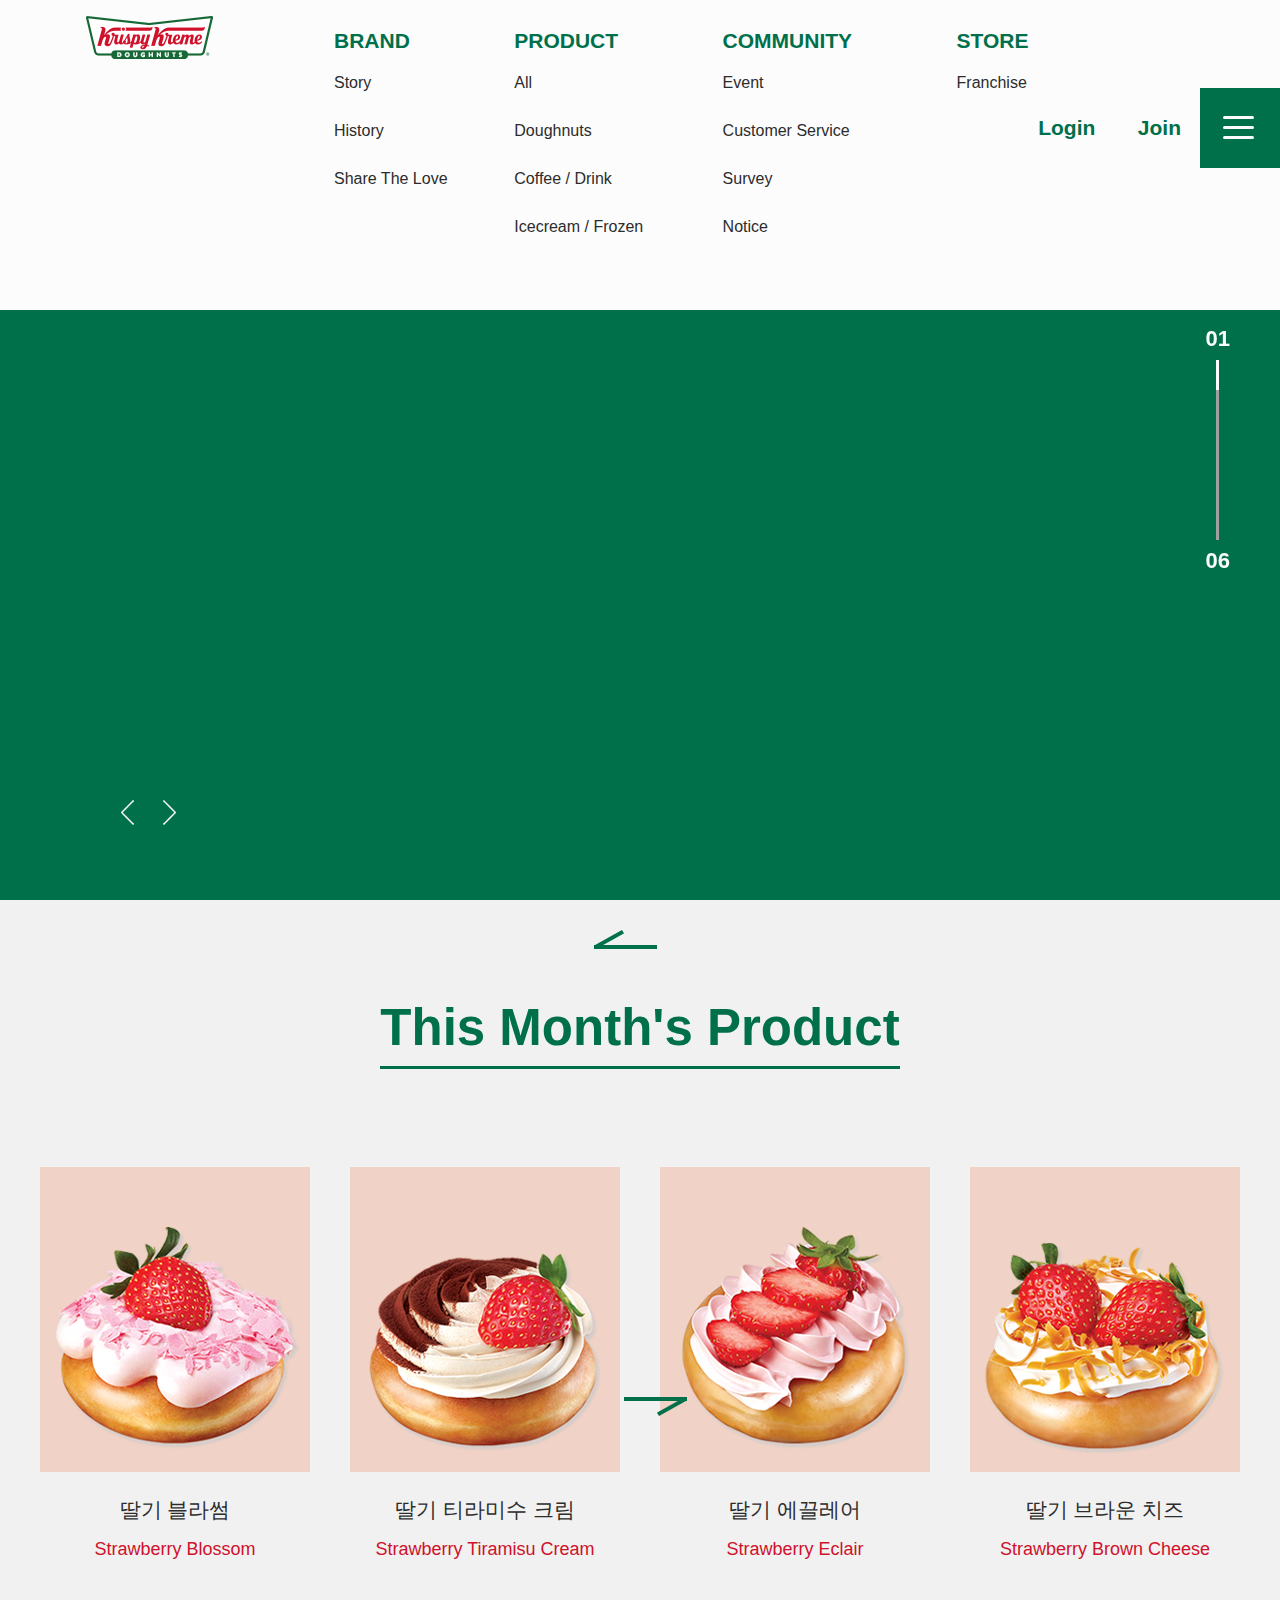
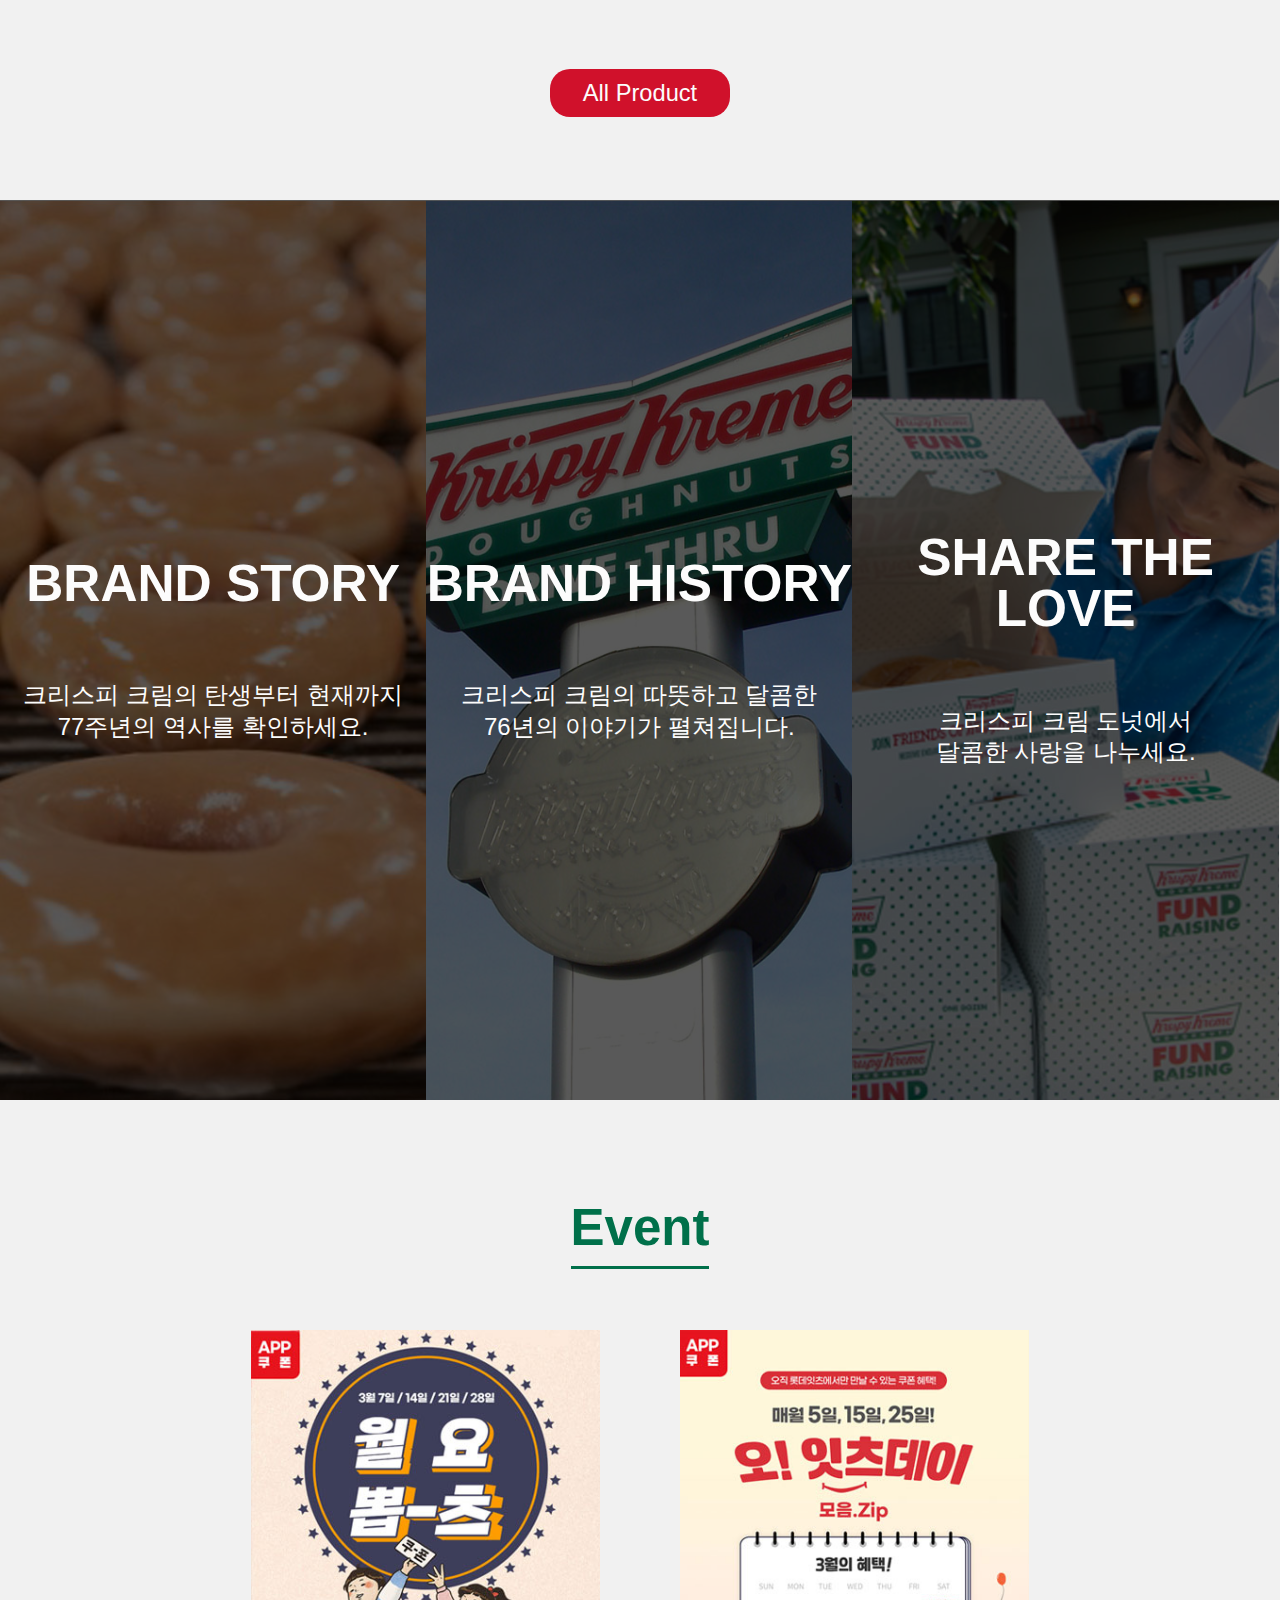
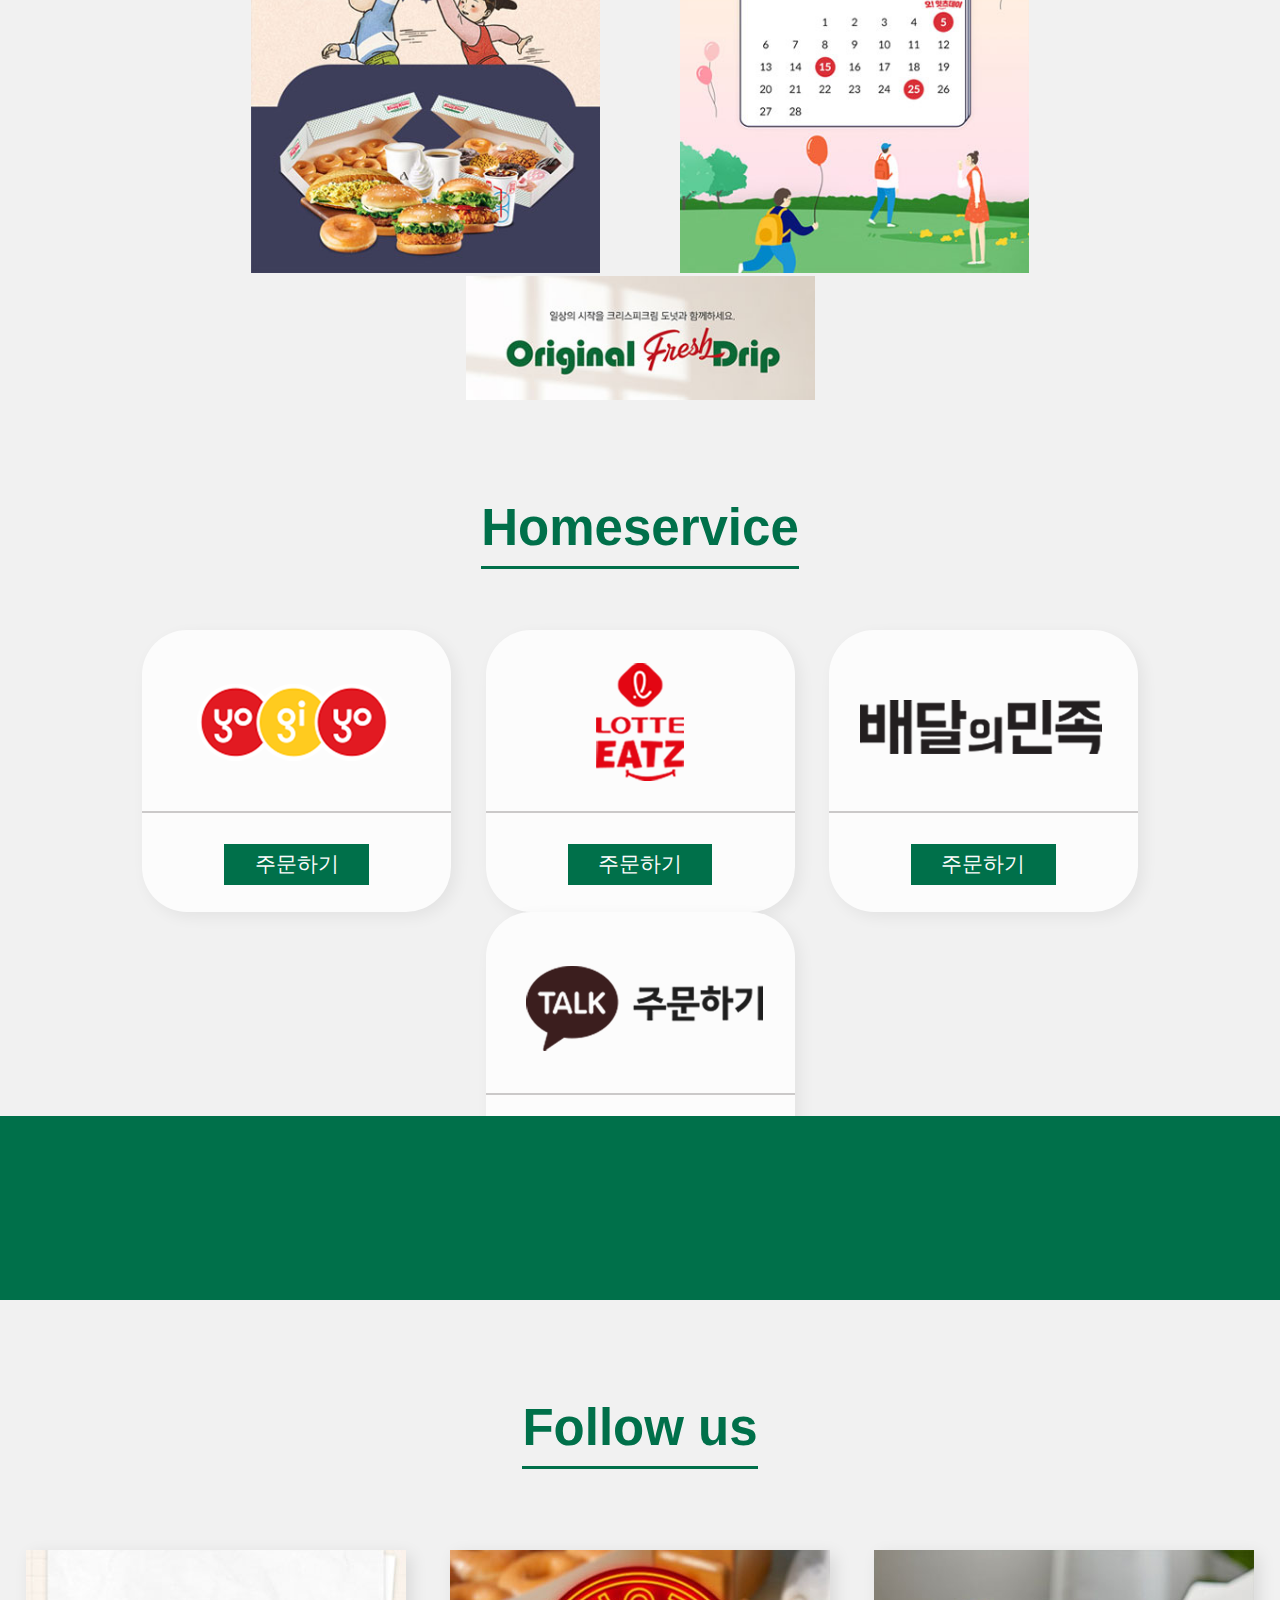
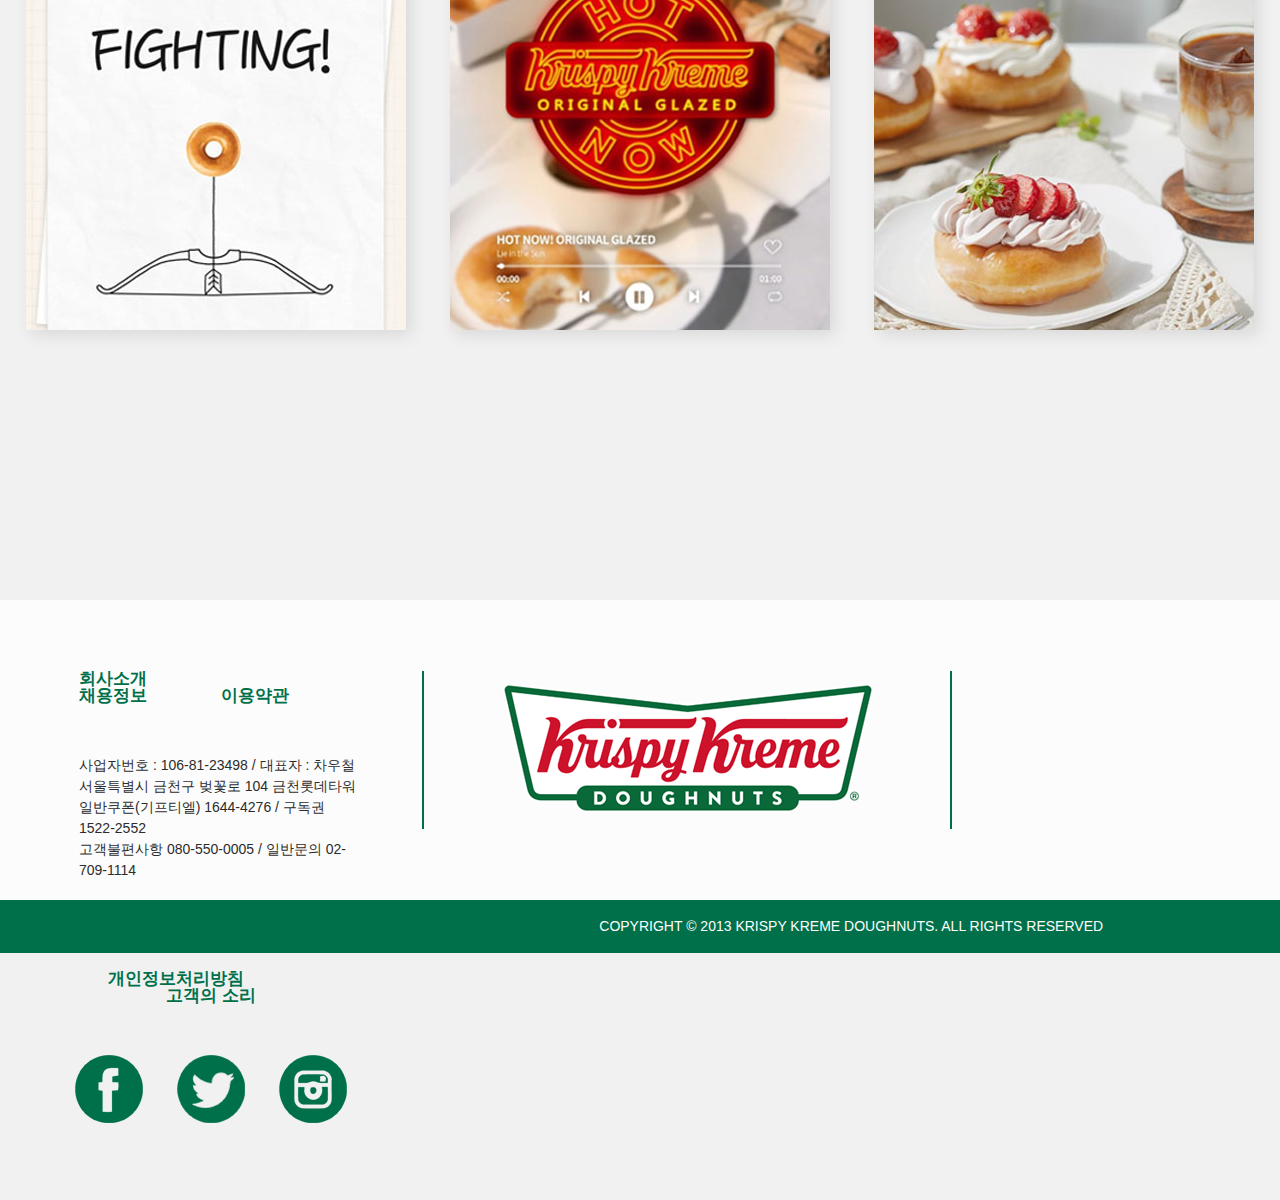
<file: index.html>
<!DOCTYPE html>
<html lang="ko">

<head>
  <meta charset="UTF-8">
  <meta http-equiv="X-UA-Compatible" content="IE=edge">
  <meta name="viewport" content="width=device-width, initial-scale=1.0">
  <title>Krispy Kreme Doughuts</title>
  <link rel="stylesheet" href="css/reset.css">
  <link rel="stylesheet" href="css/header_and_footer.css">
  <link rel="stylesheet" href="css/main_style.css">
  <script src="js/product_slide.js" defer></script>
  <script src="js/main.js" defer></script>
  <script src="js/hamburger_button.js" defer></script>
</head>

<body>
  <header id="header">
    <div class="left">
      <h1 id="logo">
        <a href="index.html">
          <img src="images/header_logo.png" alt="header_logo">
          <img src="images/header_logo_2.png" alt="text_img">
        </a>
      </h1>
      <nav class="nav nav_menu">
        <ul class="main menu">
          <li>
            <a href="sub1.html">BRAND</a>
            <ul class="sub">
              <li>Story</li>
              <li>History</li>
              <li>Share The Love</li>
            </ul>
          </li>
          <li>
            <a href="sub2.html">PRODUCT</a>
            <ul class="sub">
              <li>All</li>
              <li>Doughnuts</li>
              <li>Coffee / Drink</li>
              <li>Icecream / Frozen</li>
            </ul>
          </li>
          <li>
            <a href="#">COMMUNITY</a>
            <ul class="sub">
              <li>Event</li>
              <li>Customer Service</li>
              <li>Survey</li>
              <li>Notice</li>
            </ul>
          </li>
          <li>
            <a href="#">STORE</a>
            <ul class="sub">
              <li>Franchise</li>
            </ul>
          </li>
        </ul>
      </nav>
    </div>
    <div class="right">
      <nav class="nav nav_member">
        <ul class="main member">
          <li>
            <a href="#">Login</a>
          </li>
          <li>
            <a href="#">Join</a>
          </li>
        </ul>
      </nav>
      <div id="ham">
        <ul class="ham_bar">
          <li></li>
          <li></li>
          <li></li>
        </ul>
      </div>
      <ul class="ham_menu">
        <div class="top">
          <li>
            <a href="sub1.html">BRAND</a>
            <ul class="ham_sub">
              <li>Story</li>
              <li>History</li>
              <li>Share The Love</li>
            </ul>
          </li>
          <li>
            <a href="sub2.html">PRODUCT</a>
            <ul class="ham_sub">
              <li>All</li>
              <li>Doughnuts</li>
              <li>Coffee / Drink</li>
              <li>Icecream / Frozen</li>
            </ul>
          </li>
        </div>
        <div class="bottom">
          <li>
            <a href="#">COMMUNITY</a>
            <ul class="ham_sub">
              <li>Event</li>
              <li>Customer Service</li>
              <li>Survey</li>
              <li>Notice</li>
            </ul>
          </li>
          <li>
            <a href="#">STORE</a>
            <ul class="ham_sub">
              <li>Franchise</li>
            </ul>
          </li>
        </div>
      </ul>
    </div>
  </header>
  <!-- end of header -->
  <section id="home">
    <div id="progress">
      <div class="num">01</div>
      <div class="bar">
        <div></div>
      </div>
      <div class="num">06</div>
    </div>
    <div class="slide_wrap">
      <div class="slide slide_1">
        <img src="images/home.jpg" class="home_img_1" alt="home_background">
        <div class="slide_text text_1">
          <span>JULY 13, 1937</span>
          <span>we opend our doors on</span>
          <p>
            따뜻하고 달콤한 도넛 <br />
            그 이상의 경험, 크리스피 크림 도넛
          </p>
        </div>
      </div>
      <div class="slide slide_2">
        <img src="images/home.png" class="home_img_2" alt="home_background">
        <div class="slide_text text_2">
          <p>
            달콤하고 부드러운 오리지널 글레이즈드<br />
            향긋한 아메리카노를 곁들이면 달콤함이 배가 됩니다
          </p>
        </div>
      </div>
    </div>
    <div id="slide_btn">
      <button id="home_prev"></button>
      <button id="home_next"></button>
    </div>
  </section>
  <!-- end of home -->
  <section id="product">
    <div class="wrap">
      <h1 class="title">
        <span>This Month's Product</span>
      </h1>
      <div class="center">
        <button class="product_btn product_prev"></button>
        <div class="content_wrap">
          <ul class="content">
            <li class="product_img">
              <div class="photo_box">
                <img src="images/product_bg(1).jpg" alt="background">
                <img src="images/product(1).png" alt="doughnut_img">
              </div>
              <ul class="product_box">
                <li>딸기 블라썸</li>
                <li>Strawberry Blossom</li>
              </ul>
            </li>
            <li class="product_img">
              <div class="photo_box">
                <img src="images/product_bg(2).jpg" alt="background">
                <img src="images/product(2).png" alt="doughnut_img">
              </div>
              <ul class="product_box">
                <li>딸기 티라미수 크림</li>
                <li>Strawberry Tiramisu Cream</li>
              </ul>
            </li>
            <li class="product_img">
              <div class="photo_box">
                <img src="images/product_bg(3).jpg" alt="background">
                <img src="images/product(3).png" alt="doughnut_img">
              </div>
              <ul class="product_box">
                <li>딸기 에끌레어</li>
                <li>Strawberry Eclair</li>
              </ul>
            </li>
            <li class="product_img">
              <div class="photo_box">
                <img src="images/product_bg(4).jpg" alt="background">
                <img src="images/product(4).png" alt="doughnut_img">
              </div>
              <ul class="product_box">
                <li>딸기 브라운 치즈</li>
                <li>Strawberry Brown Cheese</li>
              </ul>
            </li>
            <li class="product_img">
              <div class="photo_box">
                <img src="images/product_bg(5).jpg" alt="background">
                <img src="images/product(5).png" alt="doughnut_img">
              </div>
              <ul class="product_box">
                <li>딸기 초코케익</li>
                <li>Strawberry Chococake</li>
              </ul>
            </li>
          </ul>
        </div>
        <button class="product_btn product_next"></button>
      </div>
      <button type="button" onclick="location.href='sub2.html';">
        All Product
      </button>
    </div>
  </section>
  <!-- end of product -->
  <section id="brand">
    <div class="brand_box" OnClick="location.href ='sub1.html'">
      <div class="brand_desc">
        <h2>BRAND STORY</h2>
        <p>
          크리스피 크림의 탄생부터 현재까지 <br />
          77주년의 역사를 확인하세요.
        </p>
      </div>
    </div>
    <div class="brand_box" OnClick="location.href ='sub1.html'">
      <div class="brand_desc">
        <h2>BRAND HISTORY</h2>
        <p>
          크리스피 크림의 따뜻하고 달콤한 <br />
          76년의 이야기가 펼쳐집니다.
        </p>
      </div>
    </div>
    <div class="brand_box" OnClick="location.href ='sub1.html'">
      <div class="brand_desc">
        <h2>SHARE THE LOVE</h2>
        <p>
          크리스피 크림 도넛에서 <br />
          달콤한 사랑을 나누세요.
        </p>
      </div>
    </div>
  </section>
  <!-- end of brand -->
  <section id="event">
    <div class="wrap">
      <h1 class="title">
        <span>Event</span>
      </h1>
      <ul class="content">
        <li>
          <img src="images/event(1).jpg" alt="event">
        </li>
        <li>
          <img src="images/event(2).jpg" alt="event">
        </li>
        <li>
          <img src="images/event(3).jpg" alt="event">
        </li>
      </ul>
    </div>
  </section>
  <!-- end of event -->
  <section id="homeservice">
    <div class="wrap">
      <h1 class="title"><span>Homeservice</span></h1>
      <ul class="content">
        <li>
          <img src="images/homeservice(1).png" alt="yogiyo">
          <button>주문하기</button>
        </li>
        <li>
          <img src="images/homeservice(2).png" alt="lotte_eats">
          <button>주문하기</button>
        </li>
        <li>
          <img src="images/homeservice(3).png" alt="baemin">
          <button>주문하기</button>
        </li>
        <li>
          <img src="images/homeservice(4).png" alt="kakao_talk">
          <button>주문하기</button>
        </li>
      </ul>
      <div class="homeservice_bottom">
        <img src="images/homeservice(5).png" alt="homeservice_car">
      </div>
    </div>
  </section>
  <!-- end of homeservice -->
  <section id="sns">
    <div class="wrap">
      <h1 class="title"><span>Follow us</span></h1>
      <ul class="content">
        <li>
          <a href="#"><img src="images/insta(1).jpg" alt="sns"></a>
        </li>
        <li>
          <a href="#"><img src="images/insta(2).jpg" alt="sns"></a>
        </li>
        <li>
          <a href="#"><img src="images/insta(3).jpg" alt="sns"></a>
        </li>
      </ul>
    </div>
  </section>
  <!-- end of sns -->
  <footer id="footer">
    <div class="footer_contents">
      <div class="footer_box">
        <ul class="footer_menu">
          <li>
            <a href="#">회사소개</a>
          </li>
          <li>
            <a href="#">채용정보</a>
          </li>
          <li>
            <a href="#">이용약관</a>
          </li>
        </ul>
        <div class="footer_text">
          사업자번호 : 106-81-23498 / 대표자 : 차우철<br>
          서울특별시 금천구 벚꽃로 104 금천롯데타워<br>
          일반쿠폰(기프티엘) 1644-4276 / 구독권 1522-2552 <br>
          고객불편사항 080-550-0005 / 일반문의 02-709-1114
        </div>
      </div>
      <div class="footer_box">
        <img src="images/footer_logo_2.png" alt="footer_logo">
      </div>
      <div class="footer_box">
        <ul class="footer_menu">
          <li>
            <a href="#">개인정보처리방침</a>
          </li>
          <li>
            <a href="#">고객의 소리</a>
          </li>
        </ul>
        <ul class="footer_sns">
          <li>
            <a href="https://www.facebook.com/kkdkorea1937">
              <img src="images/sns(1).png" alt="face-book">
            </a>
          </li>
          <li>
            <a href="https://twitter.com/krispykremekr">
              <img src="images/sns(2).png" alt="twitter">
            </a>
          </li>
          <li>
            <a href="https://www.instagram.com/krispykremekr/">
              <img src="images/sns(3).png" alt="instagram">
            </a>
          </li>
        </ul>
      </div>
    </div>
    <div class="copy">
      COPYRIGHT © 2013 KRISPY KREME DOUGHNUTS. ALL RIGHTS RESERVED
    </div>
  </footer>
  <!-- end of footer -->
</body>

</html>
</file>
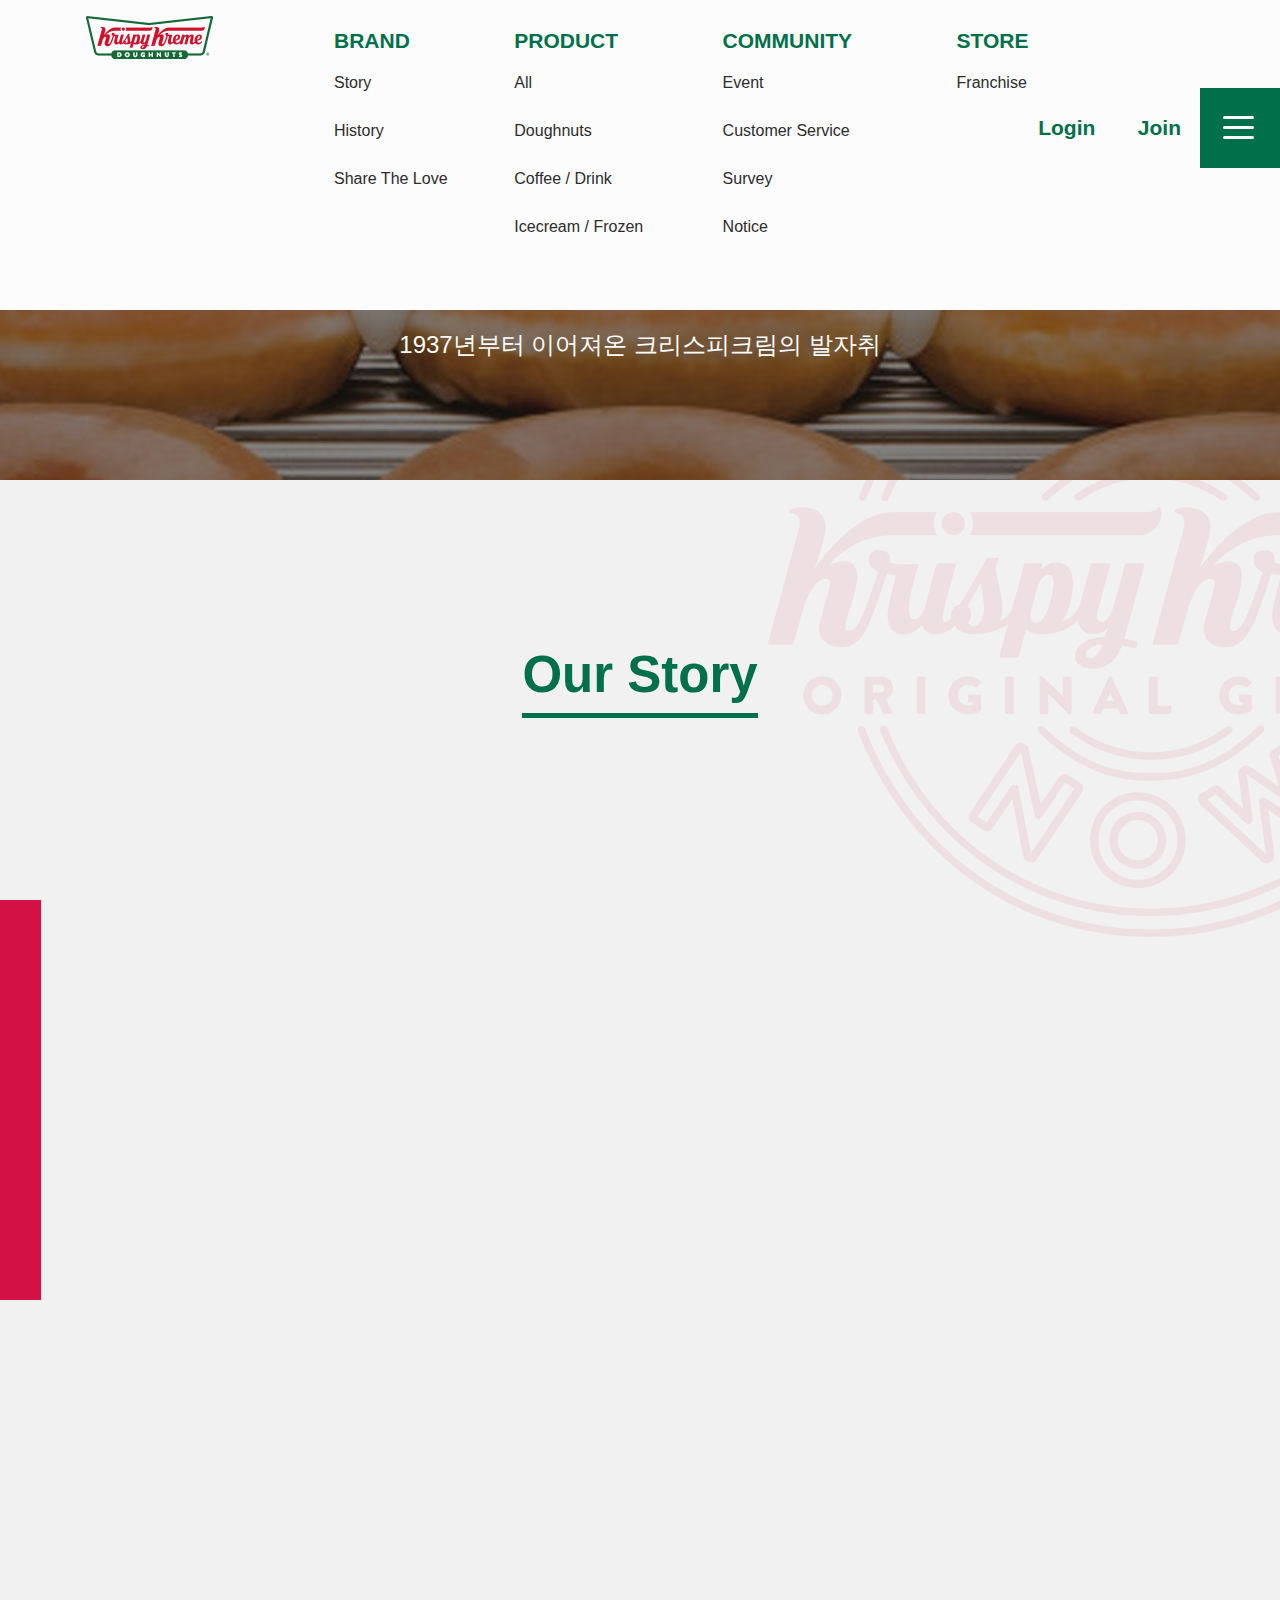
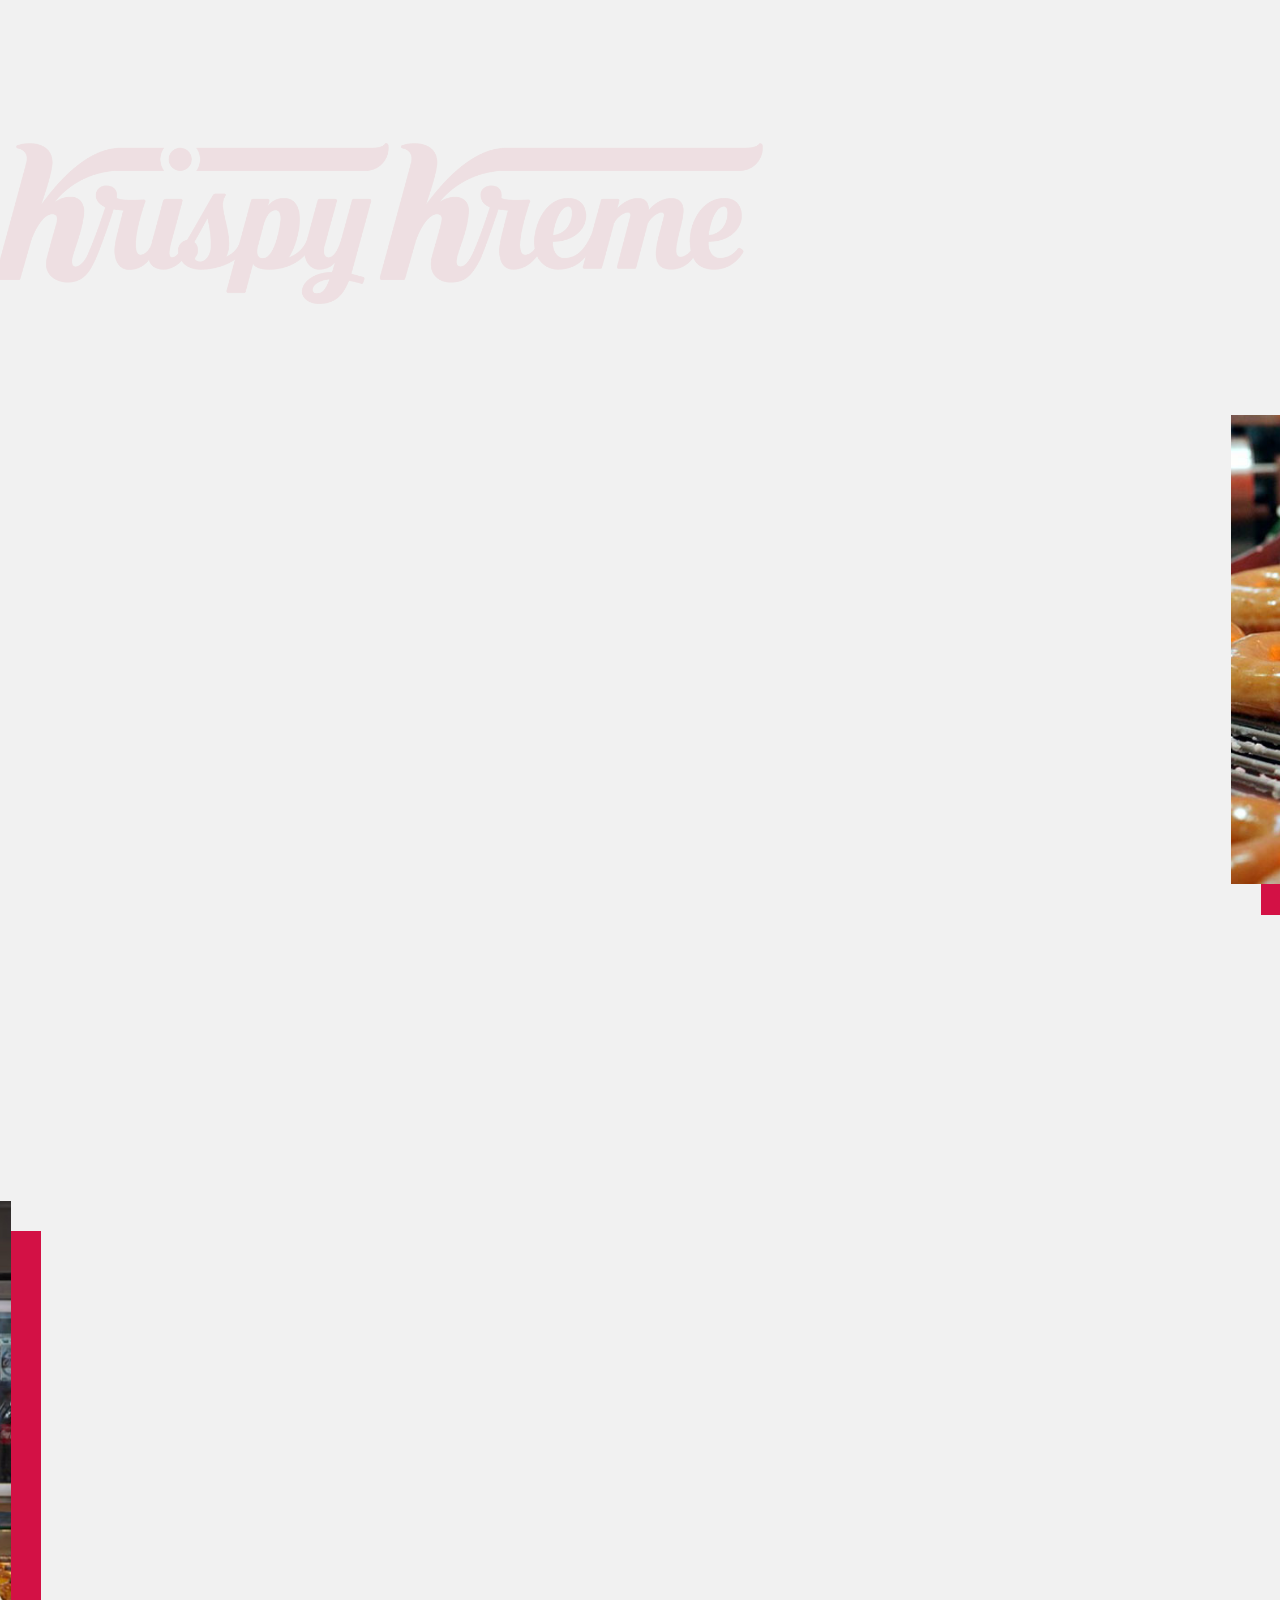
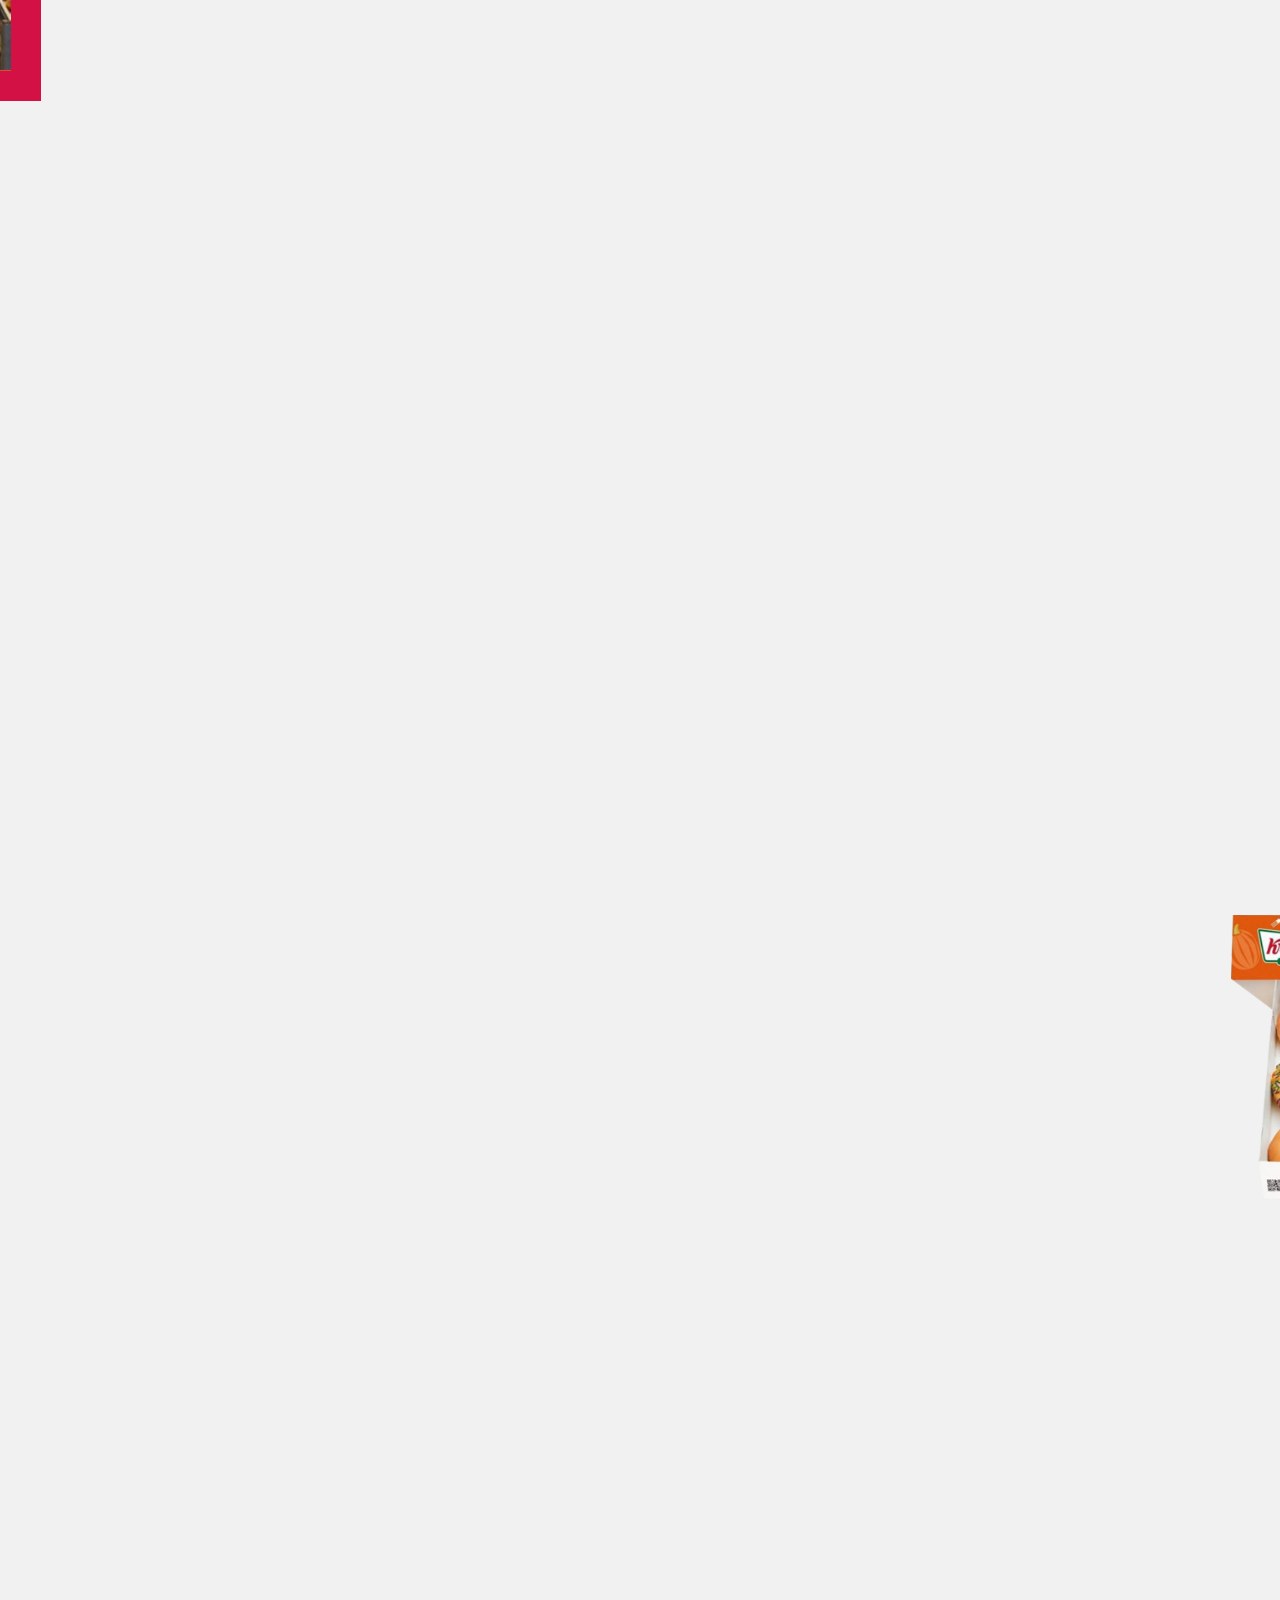
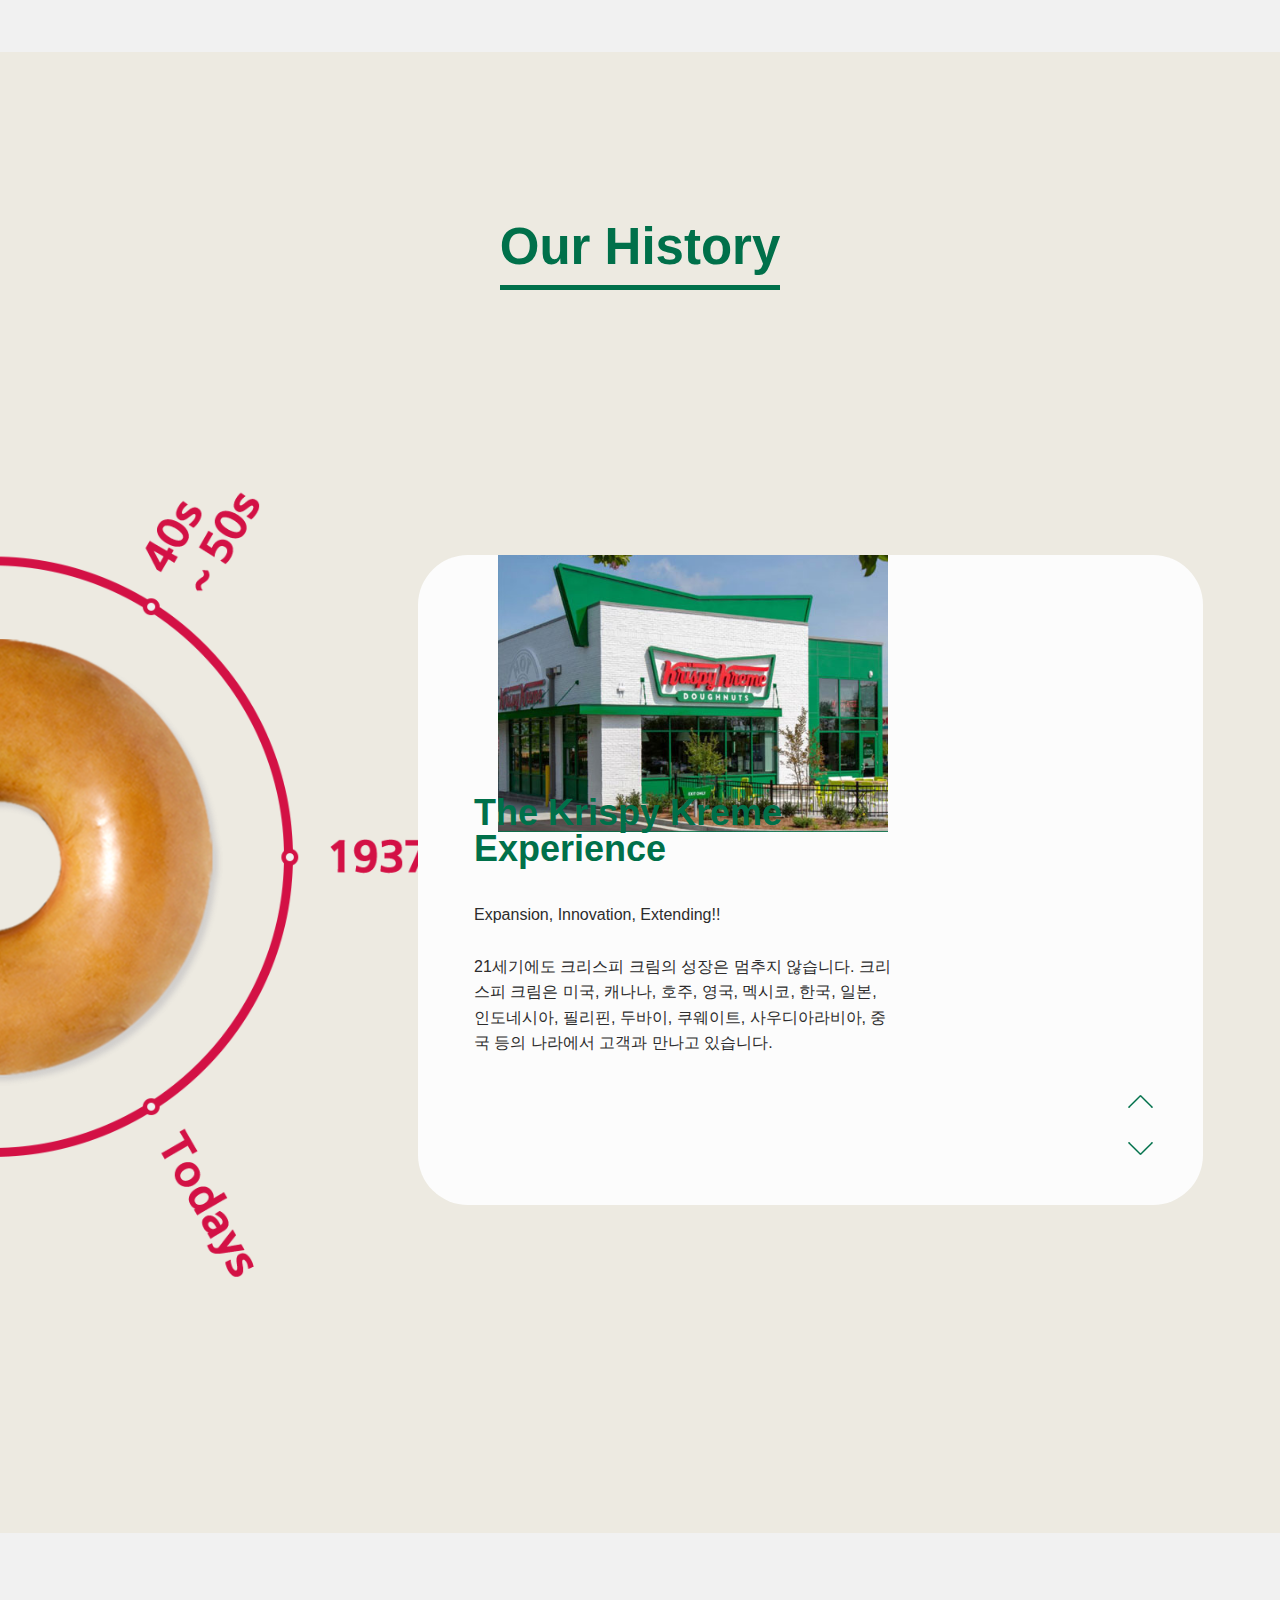
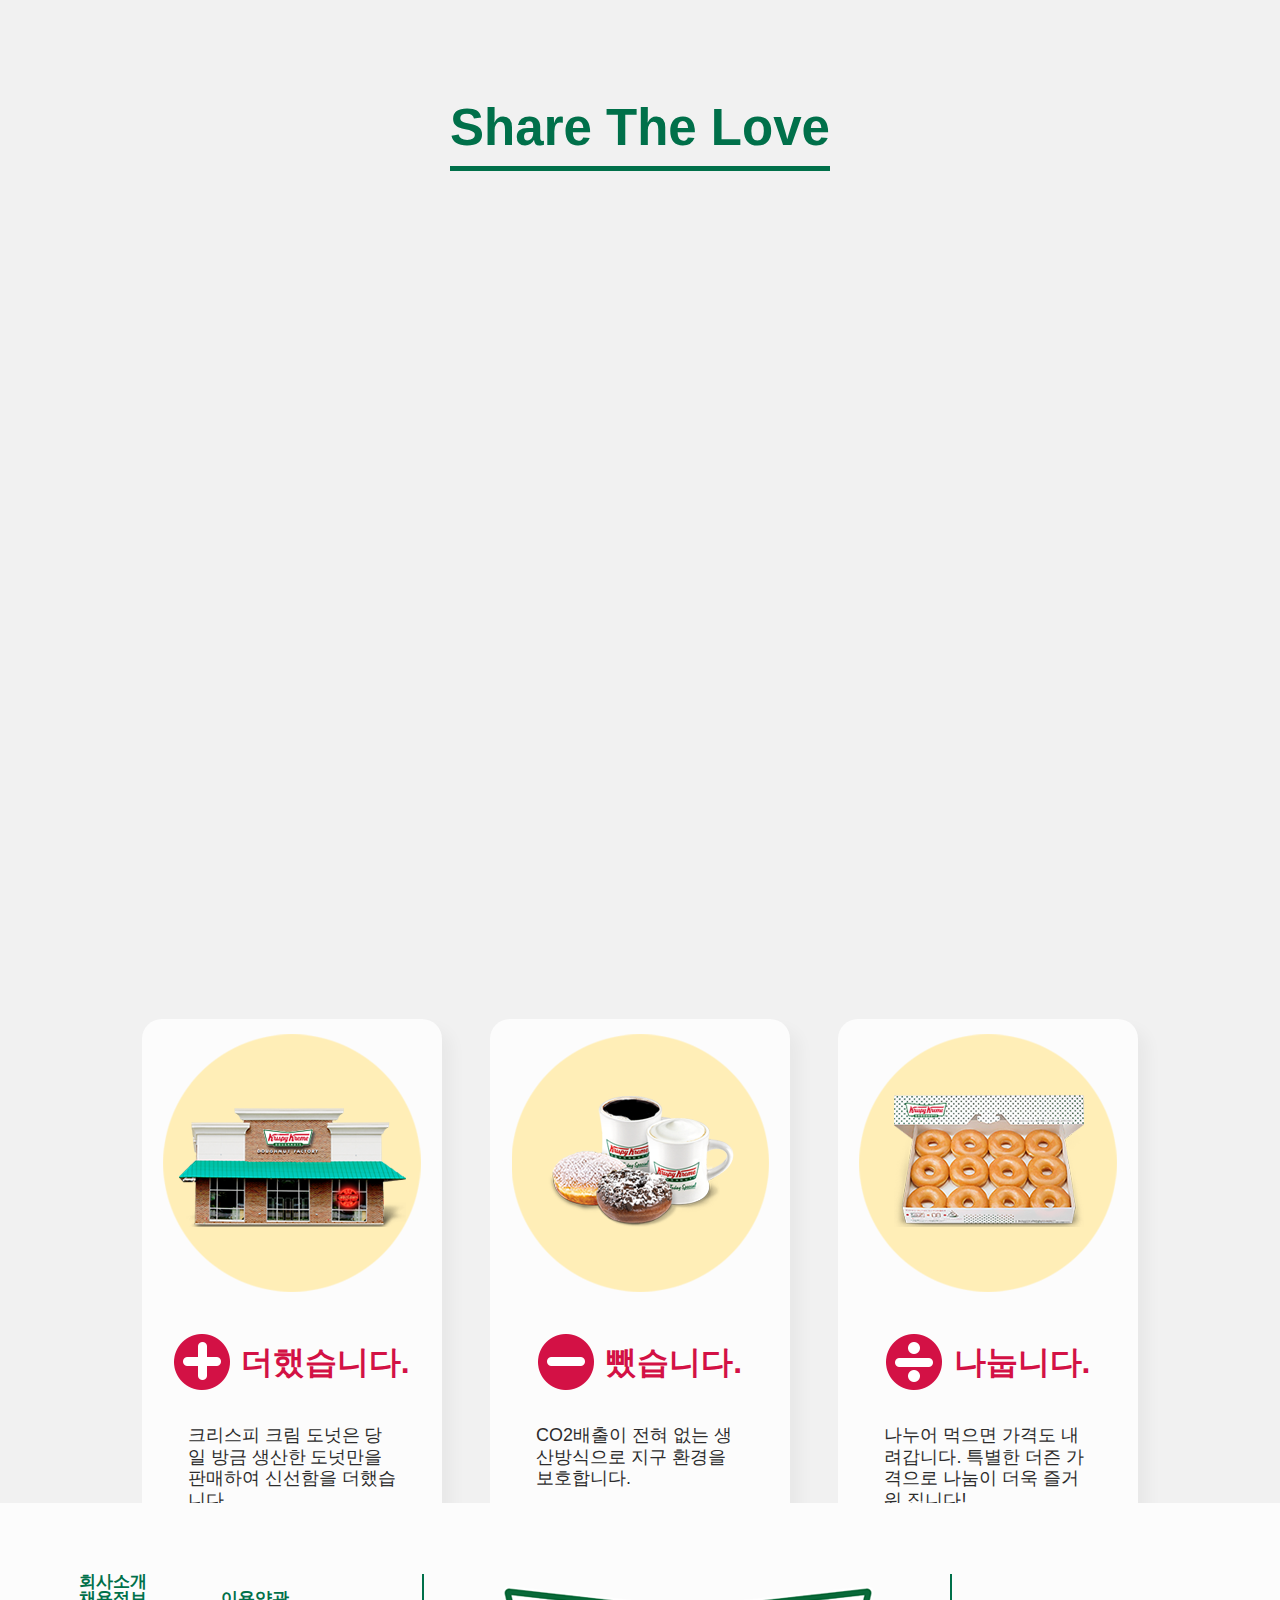
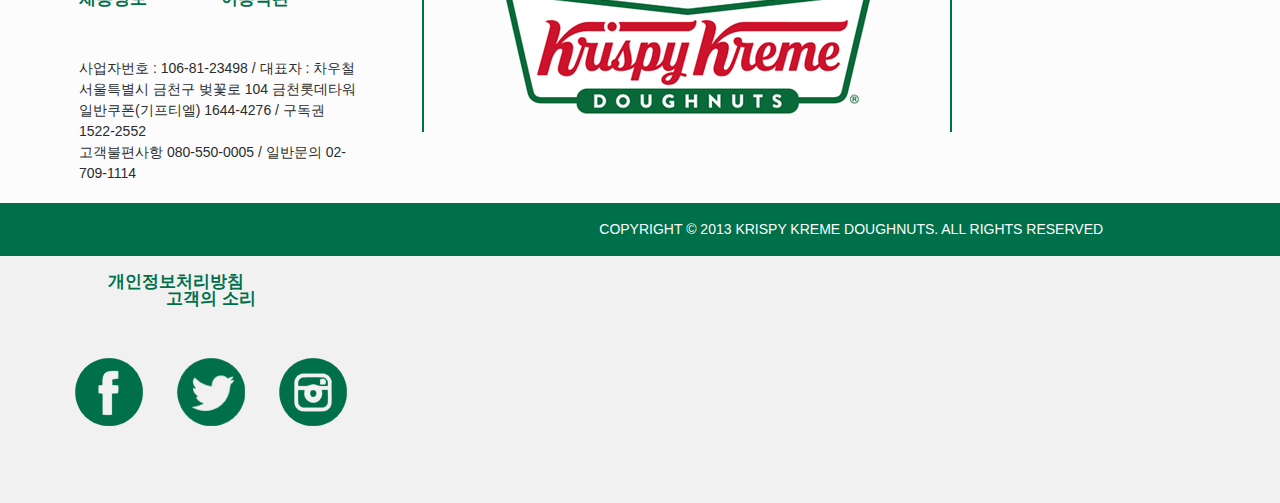
<file: sub1.html>
<!DOCTYPE html>
<html lang="ko">

<head>
  <meta charset="UTF-8">
  <meta http-equiv="X-UA-Compatible" content="IE=edge">
  <meta name="viewport" content="width=device-width, initial-scale=1.0">
  <title>Krispy Kreme Doughuts Menu</title>
  <link rel="stylesheet" href="css/reset.css">
  <link rel="stylesheet" href="css/header_and_footer.css">
  <link rel="stylesheet" href="css/sub.css">
  <script src="js/sub1_historySlide.js" defer></script>
  <script src="js/sub1_scrollEffect.js" defer></script>
  <script src="js/hamburger_button.js" defer></script>
</head>

<body>
  <header id="header">
    <div class="left">
      <h1 id="logo">
        <a href="index.html">
          <img src="images/header_logo.png" alt="header_logo">
        </a>
      </h1>
      <nav class="nav nav_menu">
        <ul class="main menu">
          <li>
            <a href="sub1.html">BRAND</a>
            <ul class="sub">
              <li>Story</li>
              <li>History</li>
              <li>Share The Love</li>
            </ul>
          </li>
          <li>
            <a href="sub2.html">PRODUCT</a>
            <ul class="sub">
              <li>All</li>
              <li>Doughnuts</li>
              <li>Coffee / Drink</li>
              <li>Icecream / Frozen</li>
            </ul>
          </li>
          <li>
            <a href="#">COMMUNITY</a>
            <ul class="sub">
              <li>Event</li>
              <li>Customer Service</li>
              <li>Survey</li>
              <li>Notice</li>
            </ul>
          </li>
          <li>
            <a href="#">STORE</a>
            <ul class="sub">
              <li>Franchise</li>
            </ul>
          </li>
        </ul>
      </nav>
    </div>
    <div class="right">
      <nav class="nav nav_member">
        <ul class="main member">
          <li>
            <a href="#">Login</a>
          </li>
          <li>
            <a href="#">Join</a>
          </li>
        </ul>
      </nav>
      <div id="ham">
        <ul class="ham_bar">
          <li></li>
          <li></li>
          <li></li>
        </ul>
      </div>
      <ul class="ham_menu">
        <div class="top">
          <li>
            <a href="sub1.html">BRAND</a>
            <ul class="ham_sub">
              <li>Story</li>
              <li>History</li>
              <li>Share The Love</li>
            </ul>
          </li>
          <li>
            <a href="sub2.html">PRODUCT</a>
            <ul class="ham_sub">
              <li>All</li>
              <li>Doughnuts</li>
              <li>Coffee / Drink</li>
              <li>Icecream / Frozen</li>
            </ul>
          </li>
        </div>
        <div class="bottom">
          <li>
            <a href="#">COMMUNITY</a>
            <ul class="ham_sub">
              <li>Event</li>
              <li>Customer Service</li>
              <li>Survey</li>
              <li>Notice</li>
            </ul>
          </li>
          <li>
            <a href="#">STORE</a>
            <ul class="ham_sub">
              <li>Franchise</li>
            </ul>
          </li>
        </div>
      </ul>
    </div>
  </header>
  <!-- header -->
  <main class="contentWrap">
    <div class="content_banner sub_1">
      <h1>About Krispy Kreme</h1>
      <span>1937년부터 이어져온 크리스피크림의 발자취</span>
    </div>
    <section id="story">
      <h1 class="content_title">
        <span>Our Story</span>
      </h1>
      <div class="story_box clear">
        <div class="story_wrap story_1 clear">
          <div class="story_content except transition">
            <iframe width="700" height="394" src="https://www.youtube.com/embed/xryQn9uaEM4"
              title="YouTube video player" frameborder="0"
              allow="accelerometer; autoplay; clipboard-write; encrypted-media; gyroscope; picture-in-picture"
              allowfullscreen></iframe>
          </div>
          <div class="story_desc show">
            <h2>도넛 극장을 통한 오감 만족</h2>
            <p>
              여러분은 도넛 극장을 통해 따뜻한 오리지널 글레이즈드를<br>
              맛보기까지의 모든 과정을 체험할 수 있습니다.<br>
              달콤한 향기,반짝거리는 글레이즈, 방금 만들어진 도넛이 손에<br>
              닿았을 때의 그온기, 입안에 넣었을 때의 촉촉함… <br>
              크리스피 크림에서는 이 모든 과정을 경험할 수 있습니다.
            </p>
          </div>
        </div>
        <div class="story_wrap story_2 clear">
          <div class="story_desc show">
            <h2>따뜻한 도넛 체험</h2>
            <p>
              HOT NOW 네온사인이 켜졌을 때 매장에 방문하시면 바로 나온<br>
              “따뜻한 오리지널 글레이즈드”를 체험하실 수 있습니다.<br>
              입 안에 넣자마자 사르르 녹아 버리는 바로 그 맛. 기다리시는 동안
              경험하실 수 있습니다.
            </p>
          </div>
          <!-- <div class="neon">
            </div> -->
          <div class="story_content transition">
            <img src="images/hot_light.gif" class="neon" alt="hot_light">
            <img src="images/brand_story(1).jpg" alt="brand_stroy">
          </div>
        </div>
        <div class="story_wrap story_3 clear">
          <div class="story_content transition">
            <img src="images/brand_story(2).jpg" alt="brand_stroy">
          </div>
          <div class="story_desc show">
            <h2>
              Customer Relationship Specialist<br>
              (고객관계전문가)
            </h2>
            <p>
              크리스피 크림의 CRS는 기존 서비스 방식에서 탈피한 새로운
              서비스를 제공합니다.<br>
              CRS들은 고객들의 가장 가까운 곳에서 고객들의 말씀에 귀 기울이며
              고객이 원하는 최고의 경험을 할 수 있도록 고객의 가장 가까운
              곳에서 노력합니다.
            </p>
          </div>
          <svg id="crs" data-name="crs" xmlns="http://www.w3.org/2000/svg" viewBox="0 0 496.98 215.2" width="500">
            <defs>
              <style>
                .cls-1 {
                  stroke: #d6c21e;
                  stroke-miterlimit: 10;
                }
              </style>
            </defs>
            <path id="path_c" class="cls-1"
              d="M153.38 49.72a124.55 124.55 0 0 0-24.3-12.15 63.05 63.05 0 0 0-20.7-3.75 69.2 69.2 0 0 0-28.2 5.55 65.32 65.32 0 0 0-21.6 15.15 68.25 68.25 0 0 0-13.8 23.4 86.92 86.92 0 0 0-4.8 29.4 90.12 90.12 0 0 0 4.8 30.15 64.89 64.89 0 0 0 13.8 23.25A61.61 61.61 0 0 0 80.18 176a70.87 70.87 0 0 0 28.2 5.4q9.9 0 23.1-3.75a102 102 0 0 0 25.8-11.55l1.8 39a106.18 106.18 0 0 1-28.08 7.67 204.2 204.2 0 0 1-24.15 1.65q-24 0-43.5-7.5a93.81 93.81 0 0 1-55-54.9q-7.67-19.8-7.67-44.7Q.68 83 8.33 63.37a96.53 96.53 0 0 1 21.75-33.75 94.09 94.09 0 0 1 33.3-21.3q19.49-7.5 43.5-7.5a132.41 132.41 0 0 1 24 2.1q11.38 2.1 25.8 8.7Z" />
            <path id="path_r" class="cls-1"
              d="M191.17 37.72q0-7.2-.3-16.65T190 4.12h60.6a242 242 0 0 1 31.2 2 81 81 0 0 1 26.7 8 48.29 48.29 0 0 1 18.6 17.55q6.9 11.15 6.9 29.45a50.41 50.41 0 0 1-2.85 17.4A44.38 44.38 0 0 1 323.47 92a46.35 46.35 0 0 1-11.4 10.2 74.13 74.13 0 0 1-13.8 6.9q8.1 5.1 14.1 16.2l38.7 85.8h-43.8l-30.9-71.7v.3a41.75 41.75 0 0 0-6.15-9.45 25.26 25.26 0 0 0-6.45-5.25 24.08 24.08 0 0 0-7.35-2 80.46 80.46 0 0 0-8.85-.45h-17.7v54.9q0 7.5.15 17.1t.75 16.5H190q.6-6.9.9-16.5t.3-17.1Zm38.7 51.9h26.4q16.5 0 27.45-7.05t10.95-21.45q0-11.7-8.85-18.15T259 36.52h-29.1Z" />
            <path id="path_s" class="cls-1"
              d="M482.17 44.62q-14.1-5.1-24.45-7.95a78.21 78.21 0 0 0-20.85-2.85 73.08 73.08 0 0 0-12 1 43.42 43.42 0 0 0-11.4 3.45 25.85 25.85 0 0 0-8.85 7A16.6 16.6 0 0 0 401.17 56a15.9 15.9 0 0 0 3.45 9.9 36.54 36.54 0 0 0 8.85 8.1 70.91 70.91 0 0 0 11.4 7q6.3 3.15 12.3 5.85 9.6 4.5 20.1 9.9a106.1 106.1 0 0 1 19.2 12.6A66.3 66.3 0 0 1 490.42 127q5.58 10 5.58 23.82 0 17.1-6.9 29.25a55.61 55.61 0 0 1-18.6 19.65A79.79 79.79 0 0 1 443.32 211a147.58 147.58 0 0 1-32.25 3.45 105.28 105.28 0 0 1-24.3-3.15q-13.2-3.15-26.1-7.35l4.8-35.1q4.8 1.8 11.1 3.9t13.2 3.9a132.72 132.72 0 0 0 13.05 3.45 58.19 58.19 0 0 0 11.85 1.35 69.85 69.85 0 0 0 13.95-1.5 51.4 51.4 0 0 0 13.65-4.8 29.62 29.62 0 0 0 10.35-8.85 22.53 22.53 0 0 0 4.05-13.65 19.2 19.2 0 0 0-3.45-11.25 42.33 42.33 0 0 0-8.85-9.15 82.88 82.88 0 0 0-12.15-7.2q-6.75-3.3-13.35-6.6a3.8 3.8 0 0 0-1.8-.9 9.3 9.3 0 0 1-1.8-.6q-9-4.2-18.45-9.45A89.17 89.17 0 0 1 379.57 95a59.16 59.16 0 0 1-12.75-15.9 41.62 41.62 0 0 1-4.95-20.4q0-14.4 5.85-25.2a53.46 53.46 0 0 1 15.75-18 72.26 72.26 0 0 1 23.4-10.95 107.19 107.19 0 0 1 28.8-3.73 172.9 172.9 0 0 1 24.75 2.1 162.49 162.49 0 0 1 27.75 6.6Z" />
          </svg>
        </div>
        <div class="story_wrap story_4 clear">
          <div class="story_desc show">
            <h2>Dozen Box</h2>
            <p>
              크리스피 크림의 달콤한 먹는 맛과 도넛의 예쁜 모양을 보는 맛의
              비밀, 바로 더즌 박스 입니다.<br>
              특별한 날이 되면 크리스피 크림의 더즌박스도 옷을 갈아입고
              여러분을 기다립니다.<br>
              더욱 특별하게, 더욱 맛있게 크리스피 크림이 드리는 작은 선물
              입니다.
            </p>
          </div>
          <div class="story_content except transition">
            <img src="images/brand_story(3).png" alt="brand_stroy">
          </div>
          <svg id="dozen_box" xmlns="http://www.w3.org/2000/svg" viewBox="0 0 1095.32 200.68" width="1200">
            <defs>
              <style>
                .cls-2 {
                  stroke: #016d48;
                  stroke-miterlimit: 10;
                }
              </style>
            </defs>
            <path id="path_d" class="cls-2"
              d="M31.23 168c.14-1.47.27-2.91.4-4.3s.27-3 .4-4.7V52.44c0-3.2-.06-6.9-.2-11.1s-.33-8-.6-11.3h43.2a87.45 87.45 0 0 1 29.2 4.7 67.72 67.72 0 0 1 23.2 13.5 63.25 63.25 0 0 1 15 21.7 72.12 72.12 0 0 1 5.4 28.5q0 17.19-5.3 30.3a56.51 56.51 0 0 1-15.1 21.7 63.8 63.8 0 0 1-23.6 13.19 100.85 100.85 0 0 1-30.8 4.37Zm26.6-22h16.6q22 0 34.3-11.2T121 98.44a56.61 56.61 0 0 0-3.2-19.7 41.28 41.28 0 0 0-9-14.7 40.67 40.67 0 0 0-14.3-8.9A51.83 51.83 0 0 0 76.23 52h-18.4Z" />
            <path id="path_o" class="cls-2"
              d="M164.23 99a91.75 91.75 0 0 1 4.4-29.3A67.25 67.25 0 0 1 181 47.24a55.43 55.43 0 0 1 19.3-14.3 65.3 65.3 0 0 1 50.6 0 55.43 55.43 0 0 1 19.3 14.3 67.25 67.25 0 0 1 12.4 22.5A91.75 91.75 0 0 1 287 99a93.39 93.39 0 0 1-4.4 29.6 65.06 65.06 0 0 1-12.4 22.4 54.56 54.56 0 0 1-19.3 14.2 66.51 66.51 0 0 1-50.6 0A54.56 54.56 0 0 1 181 151a65.06 65.06 0 0 1-12.4-22.4 93.39 93.39 0 0 1-4.37-29.6Zm26.2 0a97.71 97.71 0 0 0 1.7 18.3A46 46 0 0 0 198 133a30.42 30.42 0 0 0 10.8 11.1q6.79 4.1 16.8 4.1t16.8-4.1a32 32 0 0 0 11-11.1 48.69 48.69 0 0 0 5.7-15.7 97.71 97.71 0 0 0 1.7-18.3 88.14 88.14 0 0 0-1.9-18.5 49.13 49.13 0 0 0-6.1-15.7 32.65 32.65 0 0 0-10.9-10.9q-6.7-4.11-16.3-4.1t-16.3 4.1a32.65 32.65 0 0 0-10.9 10.9 49.13 49.13 0 0 0-6.1 15.7 88.14 88.14 0 0 0-1.87 18.5Z" />
            <path id="path_z" class="cls-2"
              d="M333.23 145a3.15 3.15 0 0 1-.6.8.59.59 0 0 1-.4.2h51q3 0 7.9-.2t8.5-.6v23.6c-4.27-.4-7.43-.64-9.5-.71S386 168 384 168h-68q-3.4 0-6.7.09t-9.7.71v-18.4l65-98.4h-45.8q-3 0-6.2.1c-2.13.06-5.2.3-9.2.7V29.24q6.79.6 10.1.7c2.2.06 4.23.1 6.1.1h61.8q3 0 7.9-.2c3.27-.14 6-.34 8.3-.6v18.4Z" />
            <path id="path_e" class="cls-2"
              d="M444 146h41.4q4 0 9.6-.2t9.8-.6v23.6q-4-.41-9.3-.6c-3.53-.14-6.63-.2-9.3-.2h-68.6c.27-3.74.43-7.47.5-11.2s.1-7.54.1-11.4v-93q0-4.8-.2-11.1t-.6-11.3h68q4 0 9.1-.2t9.5-.6v23.6c-1.33-.14-2.87-.24-4.6-.3s-3.47-.17-5.2-.3-3.63 0-5.3-.1-3.17-.1-4.5-.1H444v33.6h36.6q4 0 9.1-.2t9.5-.6v23.6q-4-.41-9.3-.6c-3.53-.14-6.63-.2-9.3-.2H444Z" />
            <path id="path_n" class="cls-2"
              d="M553.83 70v75.6q0 5 .1 11.4t.3 11h-27c.13-3.07.27-6.74.4-11s.2-8.07.2-11.4V52.44q0-4.8-.2-11.1c-.13-4.2-.27-8-.4-11.3h32.6l51.6 96.4v-74q0-4.8-.2-11.1c-.13-4.2-.27-8-.4-11.3h27c-.13 3.2-.23 7-.3 11.3s-.1 8-.1 11.1v102.4c0 1.46 0 3.36-.1 5.7a57.57 57.57 0 0 0 .3 7.5h-30.4Z" />
            <path id="path_b" class="cls-2"
              d="M700.83 168q.4-5 .6-11.2t.2-11.2V52.44q0-4.8-.2-11.1t-.6-11.3H744a121.34 121.34 0 0 1 21.2 1.7 46.23 46.23 0 0 1 16.4 5.9 29 29 0 0 1 10.5 11.1q3.71 6.9 3.7 17.1 0 12-4.3 19a28.84 28.84 0 0 1-13.1 11 38.89 38.89 0 0 1 16.6 12.5q6.6 8.49 6.6 21.1 0 11.4-4.1 18.8a31.53 31.53 0 0 1-11.3 11.8 51.93 51.93 0 0 1-17.7 6.2 132.26 132.26 0 0 1-22.7 1.8Zm26.6-81.8h10.8a88.37 88.37 0 0 0 12-.8 37.1 37.1 0 0 0 10.2-2.8 17.27 17.27 0 0 0 7-5.6 15.72 15.72 0 0 0 2.6-9.4 16.38 16.38 0 0 0-1.9-8.4 13.59 13.59 0 0 0-5.1-5 23.86 23.86 0 0 0-7.1-2.2 53.22 53.22 0 0 0-8.1-.6h-20.4Zm0 60.4h22.2q12.2 0 19-3.8t6.8-15.2a15.45 15.45 0 0 0-3.1-9.9 23.17 23.17 0 0 0-7.9-6.3 37.56 37.56 0 0 0-10.8-3 86.71 86.71 0 0 0-11.6-.8h-14.6Z" />
            <path id="path_o_2" class="cls-2"
              d="M816.23 99a91.48 91.48 0 0 1 4.4-29.3A67.08 67.08 0 0 1 833 47.24a55.43 55.43 0 0 1 19.3-14.3 65.3 65.3 0 0 1 50.6 0 55.52 55.52 0 0 1 19.3 14.3 67.43 67.43 0 0 1 12.4 22.5A91.75 91.75 0 0 1 939 99a93.39 93.39 0 0 1-4.4 29.6 65.22 65.22 0 0 1-12.4 22.4 54.65 54.65 0 0 1-19.3 14.2 66.51 66.51 0 0 1-50.6 0A54.56 54.56 0 0 1 833 151a64.89 64.89 0 0 1-12.4-22.4 93.11 93.11 0 0 1-4.37-29.6Zm26.2 0a96.88 96.88 0 0 0 1.7 18.3A46 46 0 0 0 850 133a30.34 30.34 0 0 0 10.8 11.1q6.79 4.1 16.8 4.1t16.8-4.1a32 32 0 0 0 11-11.1 49.16 49.16 0 0 0 5.7-15.7 97.71 97.71 0 0 0 1.7-18.3 88.81 88.81 0 0 0-1.9-18.5 49.13 49.13 0 0 0-6.1-15.7 32.74 32.74 0 0 0-10.9-10.9q-6.7-4.11-16.3-4.1t-16.3 4.1a32.65 32.65 0 0 0-10.9 10.9 48.9 48.9 0 0 0-6.1 15.7 88.14 88.14 0 0 0-1.87 18.5Z" />
            <path id="path_x" class="cls-2"
              d="M993.83 96.24 950.63 30h30l30 46.6 30.6-46.6h29.6L1026 96.24l47.8 71.8h-30.4l-33.8-51.4L977 168h-29.4Z" />
          </svg>
        </div>
      </div>
    </section>
    <!-- story -->
    <section id="history">
      <h1 class="content_title"><span>Our History</span></h1>
      <div class="history_box clear">
        <img src="images/history_timeline.png" alt="timeline">
        <div class="history_content">
          <div class="history_slide">
            <div class="history_wrap">
              <img src="images/brand_history(1).jpg" alt="history">
              <div class="history_desc">
                <h2>We Opened Our Doors</h2>
                <p>
                  크리스피 크림 도넛의 설립자인 버논 루돌프는 1937년 7월 13일,
                  현재 구 시가지 Old-Salem이라고 불리는 North Carolina 주의
                  Winston-Salem에 위치한 건물을 빌려서 지역 식료품점을
                  대상으로 크리스피 크림 도넛을 판매하기 시작했습니다. 판매를
                  시작한지 얼마 되지 않아 사람들은 매장 앞에 멈추어 서서
                  따뜻한 도넛을 살 수 있는지 물어보기 시작하였고, 루돌프는
                  매장 벽에 구멍을 뚫어서 고객들에게 직접 따뜻한 오리지널
                  글레이즈드 도넛을 판매하게 됩니다.
                </p>
              </div>
            </div>
            <div class="history_wrap">
              <img src="images/brand_history(2).jpg" alt="history">
              <div class="history_desc">
                <h2>
                  Improving The Doughnut<br>
                  Making Process
                </h2>
                <p>
                  40~50년대까지 크리스피 크림은 주로 가족이 경영하는 소규모의
                  체인점 형태 였기 때문에 모든 과정을 처음부터 시작해야
                  했습니다. 그래서 크리스피 크림은 자체적인 믹스공장을 세우고
                  유통 시스템을 만들어서 각 크리스피 크림 매장에 도넛 믹스를
                  배당하기 시작하였고, 더 나아가 크리스피 크림만의 도넛 기계를
                  고안해서 생산하기에 이르렀습니다. 1950년대부터 루돌프와 기계
                  기술자들은 도넛을 만드는 과정을 개선하고 자동화 하는 것에
                  초점을 맞추게 됩니다.
                </p>
              </div>
            </div>
            <div class="history_wrap">
              <img src="images/brand_history(3).jpg" alt="history">
              <div class="history_desc">
                <h2>
                  Our Stores Are Familiar<br>
                  Gathering Places
                </h2>
                <p>
                  1960년대, 크리스피 크림은 남동부를 중심으로 꾸준히 성장하고
                  있었고, 조금씩 외부로 진출하고 있었습니다. 이 때가 바로
                  크리스피 크림 매장의 독특한 녹색 타일 지붕과 전통적인 도로
                  사인을 포함한 일관성 있는 디자인을 확립한 시기입니다. 1973년
                  창립자인 버논 루돌프가 죽으면서 침체기를 맞이하였고,1976년
                  베아트리체 푸드에 매각됩니다.
                </p>
              </div>
            </div>
            <div class="history_wrap">
              <img src="images/brand_history(4).jpg" alt="history">
              <div class="history_desc">
                <h2>Hot Doughnut Experience</h2>
                <p>
                  “따뜻한 도넛 체험 (Hot doughnut experience)”을 회사의
                  슬로건으로 부각시키면서, 1996년에 남동부외의 지역에서는
                  최초로 뉴욕에 매장을 오픈 하였습니다. 1999년에는
                  캘리포니아에 첫 매장을 오픈하고, 미국 전 지역으로 사업영역을
                  넓혀갔습니다. 회사가 설립된지 60년이 되던 1997년에는
                  스미소니언 미국역사 박물관에 회사의 artifact를 기증함으로써
                  크리스피 크림은 미국의 대표적인 상품임을 인정 받게 됩니다.
                </p>
              </div>
            </div>
            <div class="history_wrap">
              <img src="images/brand_history(5).jpg" alt="history">
              <div class="history_desc">
                <h2>
                  The Krispy Kreme<br>
                  Experience
                </h2>
                <p>
                  Expansion, Innovation, Extending!!<br><br>
                  21세기에도 크리스피 크림의 성장은 멈추지 않습니다. 크리스피
                  크림은 미국, 캐나나, 호주, 영국, 멕시코, 한국, 일본,
                  인도네시아, 필리핀, 두바이, 쿠웨이트, 사우디아라비아, 중국
                  등의 나라에서 고객과 만나고 있습니다.
                </p>
              </div>
            </div>
            <div class="history_wrap">
              <img src="images/brand_history(6).jpg" alt="history">
              <div class="history_desc">
                <h2>
                  Open Asia first store <br>
                  in Korea
                </h2>
                <p>
                  2004년 12월 16일 아시아 최초로 한국에서 HOT NOW 네온 사인을
                  켰습니다. 그로부터 10년후, 100호점인 동시에 아시아 300호점
                  ‘전북도청점’의 문을 열었습니다.<br><br>
                  크리스피 크림은 전국 100여개 매장에서 따뜻하고 신선한 도넛을
                  만들며 고객과 만나고 있습니다.
                </p>
              </div>
            </div>
          </div>
          <div class="history_btn">
            <button class="next"></button>
            <button class="prev"></button>
          </div>
        </div>
      </div>
    </section>
    <!-- history -->
    <section id="share_the_love">
      <h1 class="content_title">
        <span>Share The Love</span>
      </h1>
      <ul>
        <li>
          <img src="images/share_the_love(1).png" alt="plus">
          <div class="content_desc">
            <div class="title">
              <img src="images/sign_plus.png" alt="sign_plus">
              <h2>더했습니다.</h2>
            </div>
            <p>
              크리스피 크림 도넛은 당일 방금 생산한 도넛만을 판매하여 신선함을
              더했습니다.
            </p>
          </div>
        </li>
        <li>
          <img src="images/share_the_love(2).png" alt="minus">
          <div class="content_desc">
            <div class="title">
              <img src="images/sign_minus.png" alt="sign_minus">
              <h2>뺐습니다.</h2>
            </div>
            <p>CO2배출이 전혀 없는 생산방식으로 지구 환경을 보호합니다.</p>
          </div>
        </li>
        <li>
          <img src="images/share_the_love(3).png" alt="divid">
          <div class="content_desc">
            <div class="title">
              <img src="images/sign_divid.png" alt="sign_divid">
              <h2>나눕니다.</h2>
            </div>
            <p>
              나누어 먹으면 가격도 내려갑니다. 특별한 더즌 가격으로 나눔이
              더욱 즐거워 집니다!
            </p>
          </div>
        </li>
        <li>
          <img src="images/share_the_love(4).png" alt="multi">
          <div class="content_desc">
            <div class="title">
              <img src="images/sign_multi.png" alt="sign_multi">
              <h2>배가 됩니다.</h2>
            </div>
            <p>
              크리스피 크림은 다양한 사회 공헌 활동을 통해 고객들에게 받은
              사랑을 환원하고 있습니다.
            </p>
          </div>
        </li>
      </ul>
    </section>
    <!-- share the love -->
  </main>
  <!-- contents -->
  <footer id="footer">
    <div class="footer_contents">
      <div class="footer_box">
        <ul class="footer_menu">
          <li>
            <a href="#">회사소개</a>
          </li>
          <li>
            <a href="#">채용정보</a>
          </li>
          <li>
            <a href="#">이용약관</a>
          </li>
        </ul>
        <div class="footer_text">
          사업자번호 : 106-81-23498 / 대표자 : 차우철<br>
          서울특별시 금천구 벚꽃로 104 금천롯데타워<br>
          일반쿠폰(기프티엘) 1644-4276 / 구독권 1522-2552 <br>
          고객불편사항 080-550-0005 / 일반문의 02-709-1114
        </div>
      </div>
      <div class="footer_box">
        <img src="images/footer_logo_2.png" alt="footer_logo">
      </div>
      <div class="footer_box">
        <ul class="footer_menu">
          <li>
            <a href="#">개인정보처리방침</a>
          </li>
          <li>
            <a href="#">고객의 소리</a>
          </li>
        </ul>
        <ul class="footer_sns">
          <li>
            <a href="https://www.facebook.com/kkdkorea1937">
              <img src="images/sns(1).png" alt="face-book">
            </a>
          </li>
          <li>
            <a href="https://twitter.com/krispykremekr">
              <img src="images/sns(2).png" alt="twitter">
            </a>
          </li>
          <li>
            <a href="https://www.instagram.com/krispykremekr/">
              <img src="images/sns(3).png" alt="instagram">
            </a>
          </li>
        </ul>
      </div>
    </div>
    <div class="copy">
      COPYRIGHT © 2013 KRISPY KREME DOUGHNUTS. ALL RIGHTS RESERVED
    </div>
  </footer>
  <!-- footer -->
</body>

</html>
</file>
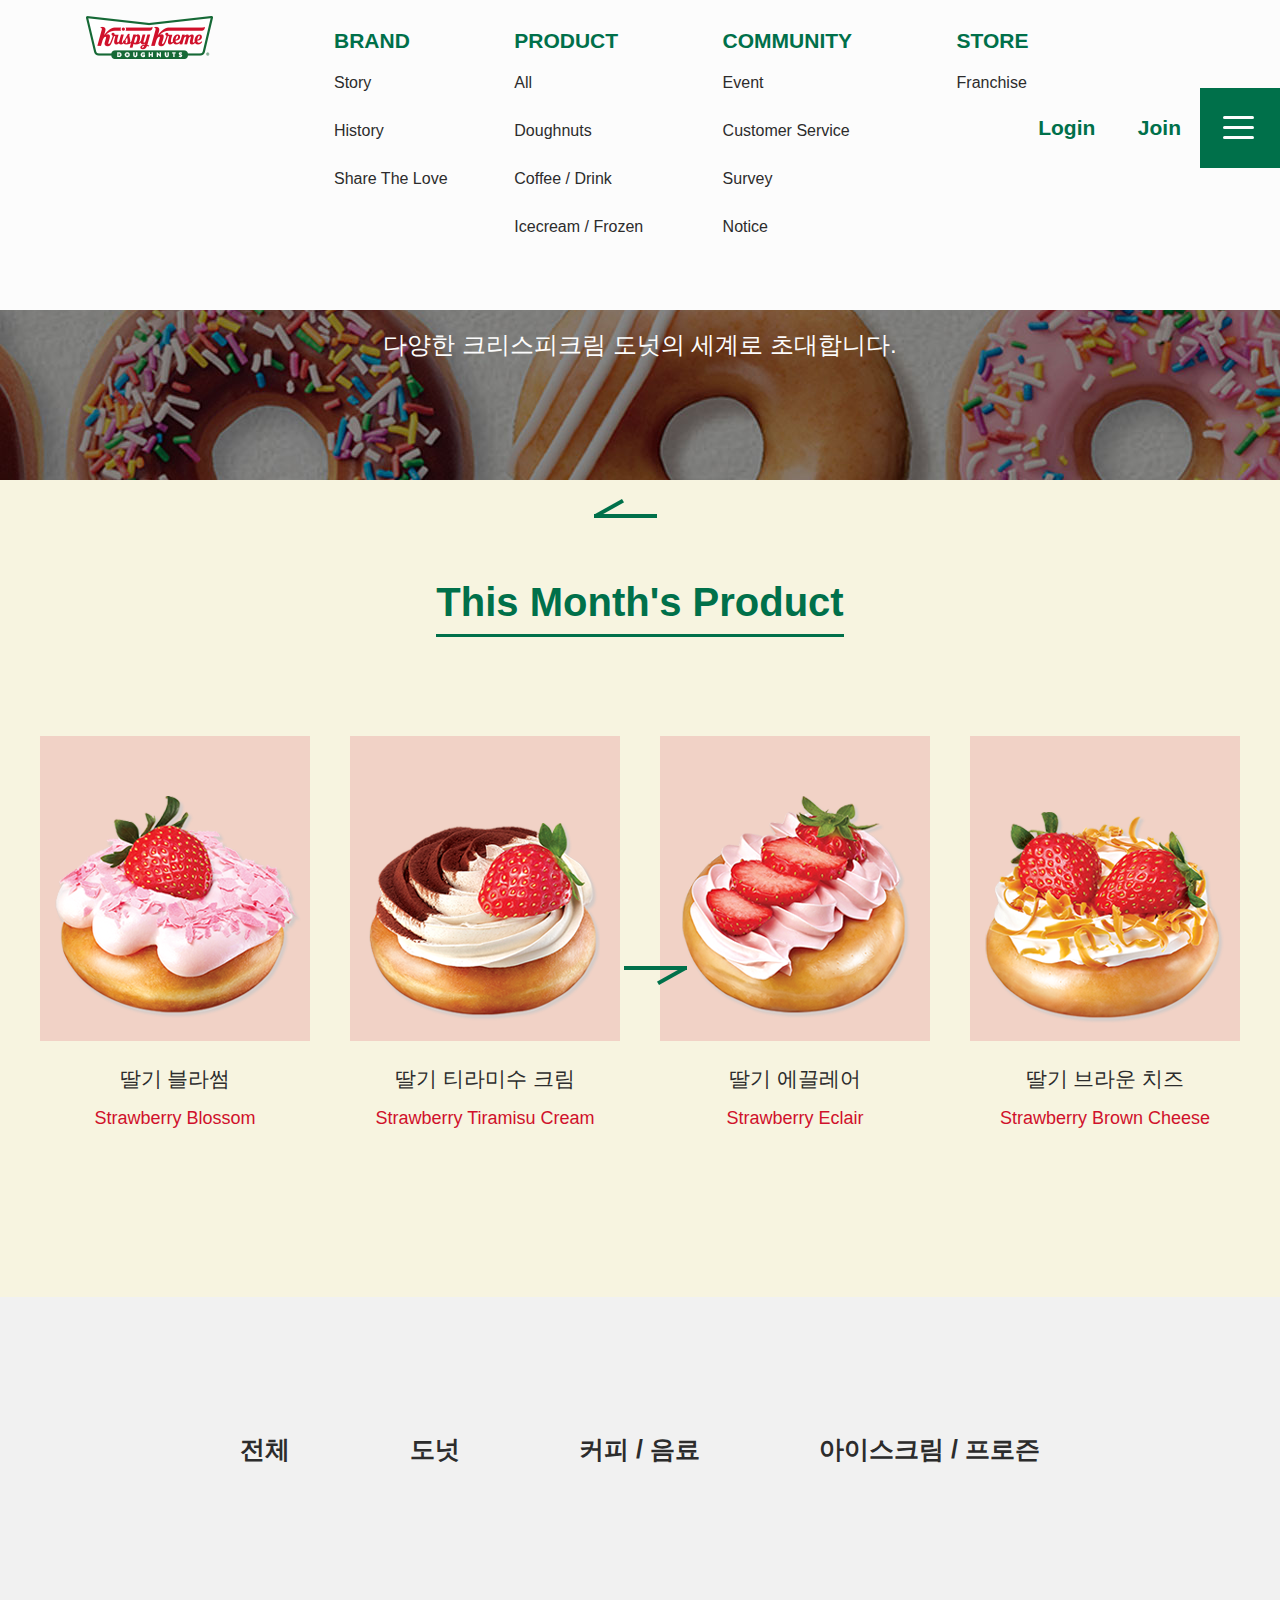
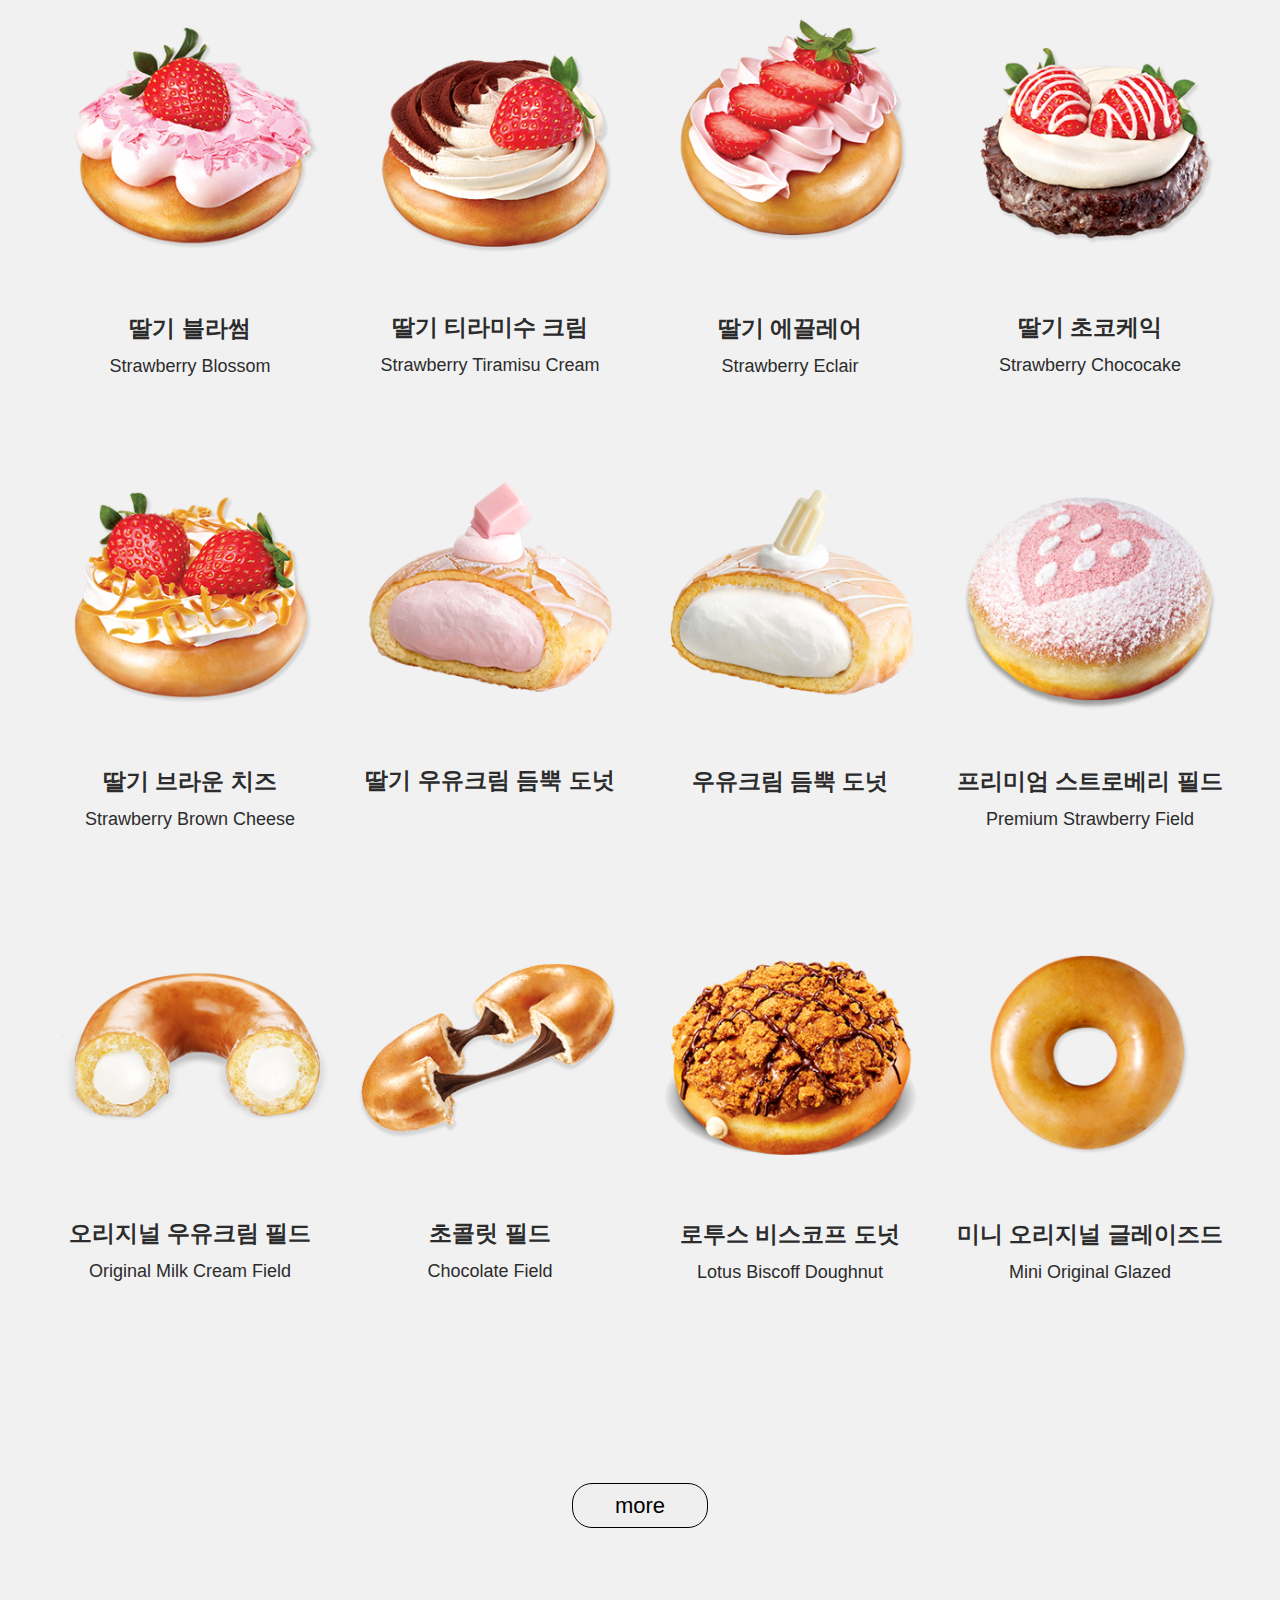
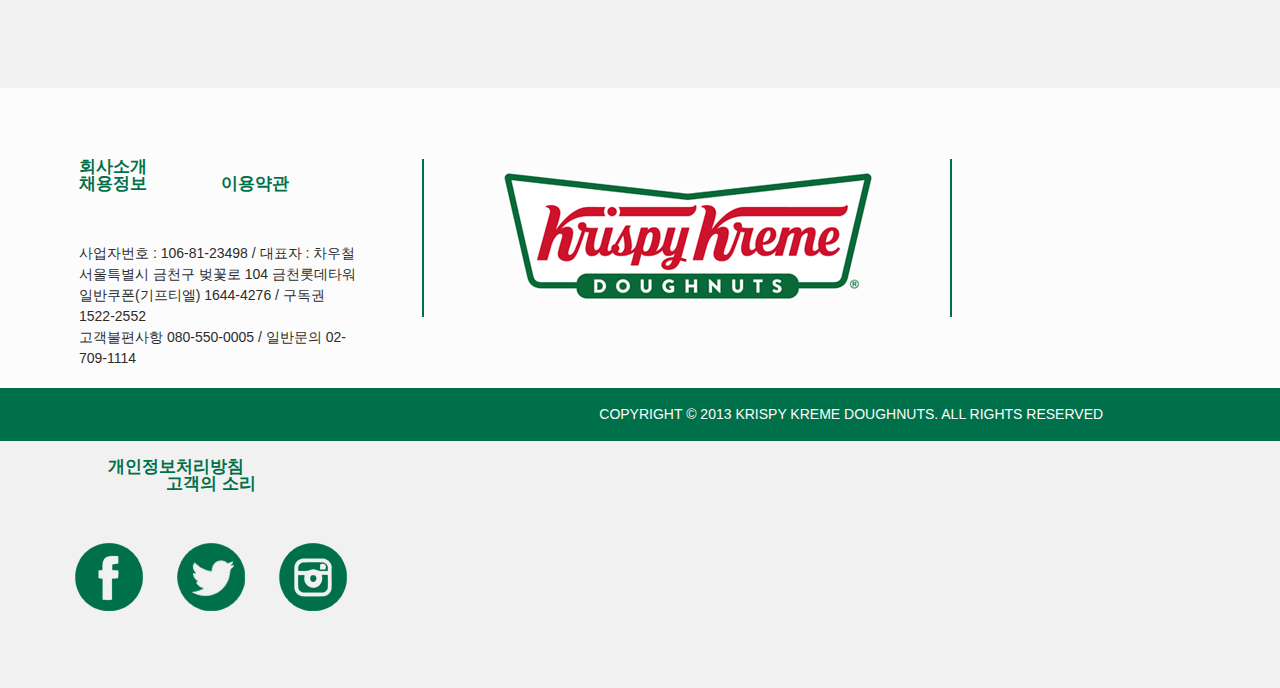
<file: sub2.html>
<!DOCTYPE html>
<html lang="ko">

<head>
  <meta charset="UTF-8">
  <meta http-equiv="X-UA-Compatible" content="IE=edge">
  <meta name="viewport" content="width=device-width, initial-scale=1.0">
  <title>Krispy Kreme Doughuts Menu</title>
  <link rel="stylesheet" href="css/reset.css">
  <link rel="stylesheet" href="css/header_and_footer.css">
  <link rel="stylesheet" href="css/sub.css">
  <script src="js/menu.js" defer></script>
  <script src="js/product_slide.js" defer></script>
  <script src="js/menu_category.js" defer></script>
  <script src="js/hamburger_button.js" defer></script>
</head>

<body>
  <header id="header">
    <div class="left">
      <h1 id="logo">
        <a href="index.html">
          <img src="images/header_logo.png" alt="header_logo">
        </a>
      </h1>
      <nav class="nav nav_menu">
        <ul class="main menu">
          <li>
            <a href="sub1.html">BRAND</a>
            <ul class="sub">
              <li>Story</li>
              <li>History</li>
              <li>Share The Love</li>
            </ul>
          </li>
          <li>
            <a href="sub2.html">PRODUCT</a>
            <ul class="sub">
              <li>All</li>
              <li>Doughnuts</li>
              <li>Coffee / Drink</li>
              <li>Icecream / Frozen</li>
            </ul>
          </li>
          <li>
            <a href="#">COMMUNITY</a>
            <ul class="sub">
              <li>Event</li>
              <li>Customer Service</li>
              <li>Survey</li>
              <li>Notice</li>
            </ul>
          </li>
          <li>
            <a href="#">STORE</a>
            <ul class="sub">
              <li>Franchise</li>
            </ul>
          </li>
        </ul>
      </nav>
    </div>
    <div class="right">
      <nav class="nav nav_member">
        <ul class="main member">
          <li>
            <a href="#">Login</a>
          </li>
          <li>
            <a href="#">Join</a>
          </li>
        </ul>
      </nav>
      <div id="ham">
        <ul class="ham_bar">
          <li></li>
          <li></li>
          <li></li>
        </ul>
      </div>
      <ul class="ham_menu">
        <div class="top">
          <li>
            <a href="sub1.html">BRAND</a>
            <ul class="ham_sub">
              <li>Story</li>
              <li>History</li>
              <li>Share The Love</li>
            </ul>
          </li>
          <li>
            <a href="sub2.html">PRODUCT</a>
            <ul class="ham_sub">
              <li>All</li>
              <li>Doughnuts</li>
              <li>Coffee / Drink</li>
              <li>Icecream / Frozen</li>
            </ul>
          </li>
        </div>
        <div class="bottom">
          <li>
            <a href="#">COMMUNITY</a>
            <ul class="ham_sub">
              <li>Event</li>
              <li>Customer Service</li>
              <li>Survey</li>
              <li>Notice</li>
            </ul>
          </li>
          <li>
            <a href="#">STORE</a>
            <ul class="ham_sub">
              <li>Franchise</li>
            </ul>
          </li>
        </div>
      </ul>
    </div>
  </header>
  <!-- header -->
  <main class="content_wrap">
    <div class="content_banner sub_2">
      <h1>Krispy Kreme's Menu</h1>
      <span>다양한 크리스피크림 도넛의 세계로 초대합니다.</span>
    </div>
    <section id="product">
      <div class="wrap">
        <h1 class="title">
          <span>This Month's Product</span>
        </h1>
        <div class="center">
          <button class="product_btn product_prev"></button>
          <div class="content_wrap">
            <ul class="content">
              <li class="product_img">
                <div class="photo_box">
                  <img src="images/product_bg(1).jpg" alt="background">
                  <img src="images/product(1).png" alt="doughnut_img">
                </div>
                <ul class="product_box">
                  <li>딸기 블라썸</li>
                  <li>Strawberry Blossom</li>
                </ul>
              </li>
              <li class="product_img">
                <div class="photo_box">
                  <img src="images/product_bg(2).jpg" alt="background">
                  <img src="images/product(2).png" alt="doughnut_img">
                </div>
                <ul class="product_box">
                  <li>딸기 티라미수 크림</li>
                  <li>Strawberry Tiramisu Cream</li>
                </ul>
              </li>
              <li class="product_img">
                <div class="photo_box">
                  <img src="images/product_bg(3).jpg" alt="background">
                  <img src="images/product(3).png" alt="doughnut_img">
                </div>
                <ul class="product_box">
                  <li>딸기 에끌레어</li>
                  <li>Strawberry Eclair</li>
                </ul>
              </li>
              <li class="product_img">
                <div class="photo_box">
                  <img src="images/product_bg(4).jpg" alt="background">
                  <img src="images/product(4).png" alt="doughnut_img">
                </div>
                <ul class="product_box">
                  <li>딸기 브라운 치즈</li>
                  <li>Strawberry Brown Cheese</li>
                </ul>
              </li>
              <li class="product_img">
                <div class="photo_box">
                  <img src="images/product_bg(5).jpg" alt="background">
                  <img src="images/product(5).png" alt="doughnut_img">
                </div>
                <ul class="product_box">
                  <li>딸기 초코케익</li>
                  <li>Strawberry Chococake</li>
                </ul>
              </li>
            </ul>
          </div>
          <button class="product_btn product_next"></button>
        </div>
      </div>
    </section>
    <section class="menu">
      <ul class="category">
        <li>전체</li>
        <li>도넛</li>
        <li>커피 / 음료</li>
        <li>아이스크림 / 프로즌</li>
      </ul>
      <div class="menu_box clear">
        <ul class="doughnuts"></ul>
        <ul class="drink"></ul>
        <ul class="ice"></ul>
      </div>
      <button>more</button>
    </section>
  </main>
  <!-- contents -->
  <footer id="footer">
    <div class="footer_contents">
      <div class="footer_box">
        <ul class="footer_menu">
          <li>
            <a href="#">회사소개</a>
          </li>
          <li>
            <a href="#">채용정보</a>
          </li>
          <li>
            <a href="#">이용약관</a>
          </li>
        </ul>
        <div class="footer_text">
          사업자번호 : 106-81-23498 / 대표자 : 차우철<br>
          서울특별시 금천구 벚꽃로 104 금천롯데타워<br>
          일반쿠폰(기프티엘) 1644-4276 / 구독권 1522-2552 <br>
          고객불편사항 080-550-0005 / 일반문의 02-709-1114
        </div>
      </div>
      <div class="footer_box">
        <img src="images/footer_logo_2.png" alt="footer_logo">
      </div>
      <div class="footer_box">
        <ul class="footer_menu">
          <li>
            <a href="#">개인정보처리방침</a>
          </li>
          <li>
            <a href="#">고객의 소리</a>
          </li>
        </ul>
        <ul class="footer_sns">
          <li>
            <a href="https://www.facebook.com/kkdkorea1937">
              <img src="images/sns(1).png" alt="face-book">
            </a>
          </li>
          <li>
            <a href="https://twitter.com/krispykremekr">
              <img src="images/sns(2).png" alt="twitter">
            </a>
          </li>
          <li>
            <a href="https://www.instagram.com/krispykremekr/">
              <img src="images/sns(3).png" alt="instagram">
            </a>
          </li>
        </ul>
      </div>
    </div>
    <div class="copy">
      COPYRIGHT © 2013 KRISPY KREME DOUGHNUTS. ALL RIGHTS RESERVED
    </div>
  </footer>
  <!-- footer -->
</body>

</html>
</file>
<file: css/header_and_footer.css>
@import url("https://webfontworld.github.io/nyj/NYJGothic.css");
@import url("https://webfontworld.github.io/pretendard/Pretendard.css");

:root {
  --main-color: #00704a;
  --sub-color: #d31145;
  --white-color: #fcfcfc;
  --bg-color: #f1f1f1;
  --font-color: #2c2c2c;
  --font-EB: 800;
  --font-B: 700;
  --font-R: 300;
}

body,
html {
  font-family: "NYJGothic", sans-serif;
  background-color: var(--bg-color);
  color: var(--font-color);
}

a {
  text-decoration: none;
}

/* header */
#header {
  height: 80px;
  position: fixed;
  top: 0;
  left: 0;
  right: 0;
  z-index: 10;
  transition: 0.2s;
}

#header .left {
  float: left;
}

#header .right {
  float: right;
}

#logo {
  float: left;
}

.nav {
  float: left;
  margin-left: 40px;
}

.nav > .main > li {
  display: inline-block;
  margin: 29.5px 0;
  cursor: pointer;
}

.nav .menu li {
  position: relative;
  padding-right: 100px;
}

.nav .main > li > a {
  font-weight: var(--font-EB);
  font-size: 21px;
  text-align: center;
  margin-bottom: 5px;
}

.nav .menu > li > a::after {
  content: "";
  display: block;
  width: 0;
  height: 2.9px;
  background-color: var(--main-color);
  transition: width 0.5s;
  margin-top: 5px;
}

.nav .menu > li:hover > a::after {
  width: 100%;
}

.nav .member > li > a {
  padding: 17px 19px;
}

.nav .sub {
  position: absolute;
  font-family: "Pretendard", sans-serif;
  width: 100%;
  top: 29.5px;
  left: 0;
  display: none;
}

.nav .sub li {
  display: block;
  line-height: 3;
  padding: 0;
}

.nav .sub > li:hover {
  color: var(--main-color);
}

#header:hover {
  height: 310px;
  background-color: var(--white-color);
  transition: 0.2s;
}

#header:hover .sub {
  animation: sub 0.2s ease-in-out both;
  display: block;
}

#header:hover .nav a {
  color: var(--main-color);
}

#header:hover > #ham {
  background-color: var(--white-color);
}

#header:hover > .ham_bar > li {
  background-color: var(--main-color);
}

@keyframes sub {
  0% {
    opacity: 0;
    top: -29.5px;
  }
  100% {
    opacity: 1;
    top: 50.5px;
  }
}

#ham {
  width: 80px;
  height: 80px;
  background-color: var(--main-color);
  float: right;
  /* cursor: pointer; */
}

.ham_bar {
  width: 34px;
  height: 24px;
  margin: 28px auto;
  position: relative;
  z-index: 20;
  cursor: pointer;
}

.ham_bar li {
  width: 90%;
  height: 3px;
  background-color: var(--white-color);
  border-radius: 10px;
}

.ham_bar li:not(:nth-child(1)) {
  margin-top: 7px;
}

.ham_bar li:first-child {
  transform: rotate(0);
  transition: 0.4s;
}
.ham_bar li:nth-child(2) {
  transform: scaleY(100%);
  transition: 0.2s;
}
.ham_bar li:last-child {
  transform: rotate(0);
  transition: 0.4s;
}

.ham_bar.active li:first-child {
  transform: rotate(45deg);
  transform-origin: top left;
}

.ham_bar.active li:nth-child(2) {
  transform: scaleY(0);
}

.ham_bar.active li:last-child {
  transform: rotate(-45deg);
  transform-origin: bottom left;
}

.ham_menu {
  position: absolute;
  top: 0;
  left: 0;
  width: 100%;
  height: 100vh;
  z-index: 10;
  text-align: center;
  background: url("../images/ham_img.png") no-repeat 98% 95%/25%,
    url("../images/big_logo.png") no-repeat 50% 50%/85%;
  background-color: var(--main-color);
  transform: translateX(100%);
}

.ham_menu.active {
  transform: translateX(0);
}

.ham_menu > div > li {
  display: inline-block;
  vertical-align: top;
  width: 25%;
  padding-top: 100px;
}

.ham_menu > div > li:nth-child(1) {
  margin-right: 20%;
}

.ham_menu > div > li > a {
  font-size: 60px;
  font-weight: var(--font-EB);
  color: #ffc74e;
}

.ham_menu > div li {
  text-align: left;
}

.ham_menu > div > li ul li {
  color: var(--white-color);
  font-size: 30px;
  font-weight: var(--font-R);
}

.ham_sub {
  margin-top: 50px;
}

.ham_sub li {
  line-height: 1.8;
}

/* footer */
#footer {
  font-family: "Pretendard", sans-serif;
}

.footer_contents {
  width: 100%;
  height: 300px;
  background-color: var(--white-color);
}

.footer_box {
  width: 33%;
  height: 158px;
  margin: 71px 0;
  float: left;
  box-sizing: border-box;
}

.footer_box:nth-child(1) ul,
.footer_text {
  padding-left: 15px;
}

.footer_box:nth-child(1),
.footer_box:nth-child(3) {
  padding: 0 5%;
}

.footer_box:nth-child(2) {
  min-width: 530px;
  text-align: center;
  border-left: 2px solid var(--main-color);
  border-right: 2px solid var(--main-color);
}

.footer_box:nth-child(3) {
  text-align: center;
}

.footer_menu li {
  display: inline-block;
}

.footer_menu li:not(:last-child) {
  padding-right: 70px;
}

.footer_menu li a {
  font-size: 16.8px;
  font-weight: var(--font-EB);
  color: var(--main-color);
}

.footer_text {
  font-size: 14px;
  margin-top: 50px;
  line-height: 21px;
}

.footer_sns {
  margin-top: 50px;
}

.footer_sns li {
  display: inline-block;
}

.footer_sns li:not(:last-child) {
  padding-right: 10%;
}

#footer .copy {
  width: 100%;
  height: 53px;
  background-color: var(--main-color);
  text-align: center;
  line-height: 53px;
  color: var(--white-color);
  font-size: 14px;
}
</file>
<file: css/main_style.css>
body,
html {
  /* height: 100%; */
  scroll-behavior: smooth;
}

::-webkit-scrollbar {
  display: none;
}

section {
  width: 100%;
  /* height: 100%; */
  height: 100vh;
  background-color: var(--bg-color);
}

button {
  border: none;
  background: none;
  cursor: pointer;
}

.nav ul li a {
  color: var(--white-color);
}

.nav ul li a.black {
  color: #2c2c2c;
}

#logo img:nth-child(2) {
  position: absolute;
  top: -64px;
  left: 50px;
  animation: rotate 7s linear infinite;
}

@keyframes rotate {
  0% {
    transform: rotate(0);
  }
  100% {
    transform: rotate(360deg);
  }
}

#home {
  background-color: var(--main-color);
  position: relative;
  overflow-x: hidden;
}

#progress {
  position: fixed;
  top: 50%;
  right: 50px;
  transform: translateY(-50%);
  z-index: 5;
}

#progress .bar {
  position: relative;
  height: 180px;
  width: 3px;
  /* opacity: 0.38; */
  background-color: var(--white-color);
  background-color: #a19f9f;
  margin: 0 auto;
}

#progress .bar div.black {
  background-color: var(--font-color);
}

#progress .num.black {
  color: var(--font-color);
}

#progress .bar div {
  position: absolute;
  top: 0;
  left: 0;
  width: 100%;
  height: 16.66%;
  background-color: var(--white-color);
  transition: 0.5s;
}

#progress .num {
  color: var(--white-color);
  font-size: 22px;
  font-weight: var(--font-EB);
}

#progress .num:last-child {
  margin-top: 10px;
}

#progress .num:first-child {
  margin-bottom: 10px;
}

#home .slide_wrap {
  width: 200%;
  height: 100%;
  position: relative;
}

#home .slide {
  width: 50%;
  height: 100%;
  float: left;
  overflow: hidden;
}

#home .slide_1 {
  position: relative;
  z-index: 2;
}

#home .slide_2 {
  position: relative;
}

#home .slide img {
  float: right;
}

#home .slide .slide_text {
  margin-left: 108px;
  color: var(--white-color);
  font-weight: var(--font-R);
}

#home .slide .home_img_1 {
  width: 85%;
  opacity: 0;
  animation: showImg ease-out 1.2s both;
}

@keyframes showImg {
  0% {
    opacity: 0;
    transform: translateX(100%);
  }
  100% {
    opacity: 1;
    transform: translateX(0);
  }
}

#home .slide .text_1 {
  position: absolute;
  bottom: 210px;
  opacity: 0;
  transform: translateX(-100%);
  animation: showText 1.8s 0.8s both;
}

@keyframes showText {
  0% {
    opacity: 0;
    transform: translateX(-100%);
  }
  100% {
    opacity: 1;
    transform: translateX(0);
  }
}

#home .slide .text_1 span {
  display: block;
  line-height: 1.3;
}

#home .slide .text_1 span:nth-child(1) {
  font-size: 102.17px;
  font-weight: var(--font-EB);
}

#home .slide .text_1 span:nth-child(2) {
  font-size: 51.09px;
}

#home .slide .text_1 p {
  font-size: 34.06px;
  margin-top: 103px;
  line-height: 1.6;
}

#home .slide .home_img_2 {
  height: 100%;
  animation: showImg ease-out 1.2s both;
}

#home .slide .text_2 {
  font-size: 24px;
  line-height: 1.6;
  position: absolute;
  bottom: 150px;
  animation: showText 1.8s 0.8s both;
}

#slide_btn {
  position: absolute;
  bottom: 68px;
  left: 108px;
}

#slide_btn button {
  width: 39px;
  height: 35px;
  cursor: pointer;
  position: relative;
  z-index: 3;
}

#home_prev {
  background: url(../images/home_prev.png) no-repeat center/cover;
}

#home_next {
  background: url(../images/home_next.png) no-repeat center/cover;
}

.wrap {
  text-align: center;
}

.title {
  font-size: 51px;
  font-weight: var(--font-EB);
  color: var(--main-color);
  margin-bottom: 6%;
  padding-top: 8%;
}

.title span {
  border-bottom: 3px solid var(--main-color);
  padding-bottom: 10px;
}

.center {
  margin-bottom: 4%;
}

.product_btn {
  width: 63px;
  height: 35px;
  position: relative;
  bottom: 200px;
}

.product_btn,
.content_wrap {
  display: inline-block;
}

.product_prev {
  background: url(../images/product_prev.png);
  margin-right: 30px;
}
.product_next {
  background: url(../images/product_next.png);
  margin-left: 30px;
}

#product .center .content_wrap {
  position: relative;
  left: 0;
  width: 1240px;
  margin: 0 auto;
  overflow-x: hidden;
}

#product .center .content {
  white-space: nowrap;
  position: relative;
  left: 0;
}

#product .center .content.transition {
  transition: all 0.5s;
}

.content > li {
  display: inline-block;
}

.content .product_img {
  float: left;
}

.content .product_img .photo_box {
  width: 270px;
  height: 305px;
  background-color: #f1d2c6;
  margin: 0 20px 27px 20px;
  position: relative;
}

.content .product_img .photo_box img:nth-child(1) {
  position: absolute;
  top: 0;
  left: 0;
  opacity: 0;
}

.content .product_img .photo_box img:nth-child(2) {
  transform: scale(1);
  transition: 0.3s;
}

.content .product_img .photo_box:hover img:nth-child(1) {
  opacity: 1;
  transition: 0.5s;
}

.content .product_img .photo_box:hover img:nth-child(2) {
  transform: scale(0.97);
  transition: 0.3s;
}

.product_box li:nth-child(1) {
  font-size: 21px;
}

.product_box li:nth-child(2) {
  font-size: 18px;
  padding: 20px;
  color: #d0112b;
  font-family: "Pretendard", sans-serif;
}

#product .wrap > button {
  width: 180px;
  height: 48px;
  background-color: #d0112b;
  border-radius: 20px;
  display: block;
  margin: auto;
  font-size: 23.67px;
  color: var(--white-color);
}

.hidden {
  display: none;
}

#brand {
  overflow: hidden;
}

.brand_box {
  float: left;
  width: 33.3%;
  height: 100%;
  position: relative;
  cursor: pointer;
}

.brand_box:first-child {
  background: rgba(0, 0, 0, 0.65) url("../images/brand(1).jpg") no-repeat center /
    cover;
  background-blend-mode: darken;
}
.brand_box:nth-child(2) {
  background: rgba(0, 0, 0, 0.65) url("../images/brand(2).jpg") no-repeat center /
    cover;
  background-blend-mode: darken;
}
.brand_box:last-child {
  background: rgba(0, 0, 0, 0.65) url("../images/brand(3).jpg") no-repeat center /
    cover;
  background-blend-mode: darken;
}

.brand_box:hover {
  background-color: rgba(0, 0, 0, 0.4);
  background-blend-mode: darken;
}

.brand_desc {
  width: 100%;
  position: absolute;
  top: 50%;
  left: 50%;
  transform: translate(-50%, -50%);
  text-align: center;
  color: var(--white-color);
}

.brand_desc h2 {
  font-size: 51.36px;
  font-weight: var(--font-EB);
}

.brand_desc p {
  font-size: 24px;
  font-weight: var(--font-R);
  margin-top: 70px;
  line-height: 1.3;
}

#event .content li {
  padding: 0 38px;
  width: 349px;
  height: 543px;
  cursor: pointer;
}

#event .content li img {
  width: 100%;
}

#event .content li:hover img {
  transform: scale(1.1);
  transition: 0.3s;
}

#homeservice {
  position: relative;
  overflow-x: hidden;
}

#homeservice .content li {
  width: 309px;
  height: 282px;
  border-radius: 45px;
  background-color: var(--white-color);
  margin: 0 15px;
  box-shadow: 5px 5px 16px rgba(0, 0, 0, 0.06);
}

#homeservice .content li.move {
  animation: fadeIn 1s ease both;
}

#homeservice .content li:nth-child(2) {
  animation-delay: 0.3s;
}
#homeservice .content li:nth-child(3) {
  animation-delay: 0.6s;
}
#homeservice .content li:nth-child(4) {
  animation-delay: 0.9s;
}

@keyframes fadeIn {
  0% {
    opacity: 0;
  }
  100% {
    opacity: 1;
  }
}

#homeservice .content li img {
  border-bottom: 2px solid #cbc9c9;
}

#homeservice .content li button {
  text-align: center;
  background-color: var(--main-color);
  width: 144.38px;
  height: 40.53px;
  font-size: 20.83px;
  color: var(--white-color);
  margin-top: 28px;
}

.homeservice_bottom {
  width: 100%;
  position: absolute;
  bottom: 0;
}

.homeservice_bottom img {
  position: absolute;
  bottom: 28px;
  left: 120px;
  height: 140%;
  transform: translateX(-120%);
}

.homeservice_bottom img.move {
  animation: movingCar 5s ease both;
}

@keyframes movingCar {
  0% {
    transform: translateX(-120%);
  }
  100% {
    transform: translateX(310%);
  }
}

.homeservice_bottom::before {
  content: "";
  display: block;
  width: 100%;
  height: 184px;
  background-color: var(--main-color);
}

#sns .content li {
  height: 380px;
  margin: 20px;
  position: relative;
  box-shadow: 5px 5px 16px rgb(0, 0, 0, 0.1);
}

#sns .content li a::after {
  content: "";
  display: block;
  position: absolute;
  top: 50%;
  left: 50%;
  transform: translate(-50%, -50%);
  width: 320px;
  height: 320px;
  background: url("../images/instagram.png") no-repeat center;
  opacity: 0;
  cursor: pointer;
  border: 15px solid var(--sub-color);
}

#sns .content li:hover img {
  opacity: 38%;
}

#sns .content li:hover a::after {
  opacity: 1;
  transition: 0.2s;
}
</file>
<file: css/sub.css>
#header {
  background-color: var(--white-color);
}

.nav ul li a {
  color: var(--font-color);
}

.content_banner {
  margin-top: 80px;
  width: 100%;
  height: 400px;
  text-align: center;
  color: var(--white-color);
  line-height: 1.6;
  position: relative;
  z-index: 1;
}

.sub_1 {
  background: url("../images/sub1.jpg") no-repeat center/cover;
}

.sub_2 {
  background: url("../images/sub2.jpg") no-repeat center/cover;
}

.content_banner h1 {
  font-size: 60px;
  font-weight: var(--font-EB);
  padding-top: 150px;
}

.content_banner span {
  font-size: 24px;
  font-weight: var(--font-R);
}

.content_title {
  text-align: center;
  padding-top: 169px;
  margin-bottom: 170px;
}

.content_title span {
  font-size: 51px;
  font-weight: var(--font-EB);
  border-bottom: 5px solid var(--main-color);
  padding-bottom: 10px;
  color: var(--main-color);
}

.clear::after {
  content: "";
  display: block;
  clear: both;
}

p {
  font-family: "Pretendard", sans-serif;
}

/* sub1 : story */
#story {
  background: url("../images/story_bg(1).png") no-repeat 150% -5%,
    url("../images/story_bg(2).png") no-repeat -1% 30%;
  background-size: 60%;
  overflow-x: hidden;
}

.story_wrap {
  text-align: center;
}

.story_wrap:not(:nth-child(3), :last-child) {
  padding-bottom: 214px;
}

.story_2 {
  margin-bottom: 100px;
}

.story_2 .story_content:nth-child(2) {
  position: relative;
}

.story_2 .story_content .neon {
  position: absolute;
  left: -231px;
  top: 270px;
  z-index: 2;
  opacity: 0;
}

.story_4 {
  padding-bottom: 50px;
}

.story_wrap div {
  display: inline-block;
  vertical-align: middle;
}

.story_content {
  position: relative;
  margin-right: 3%;
}

.story_content.transition {
  transition: 0.5s;
}

.story_content iframe {
  position: relative;
  z-index: 1;
}

.story_content img:not(.neon) {
  width: 700px;
  position: relative;
  z-index: 1;
}

.story_1 .story_content:after {
  content: "";
  display: block;
  width: 700px;
  height: 400px;
  background-color: var(--sub-color);
  position: absolute;
  top: 30px;
  right: -30px;
}

.story_content:not(.except):after {
  content: "";
  display: block;
  width: 700px;
  height: 470px;
  background-color: var(--sub-color);
  position: absolute;
  top: 30px;
  right: -30px;
}

.story_content.odd::after {
  animation: moveBox 0.5s 0.5s ease both;
}
.story_content.even::after {
  animation: moveBox 0.5s 0.5s ease both;
}

.story_content.even .neon {
  animation: neon 1.5s ease 0.5s both;
}

@keyframes moveBox {
  0% {
    opacity: 0;
    transform: translate(-30px, -30px);
  }
  100% {
    opacity: 1;
    transform: translate(0, 0);
  }
}

@keyframes neon {
  0% {
    opacity: 0;
  }
  100% {
    opacity: 1;
  }
}

.story_wrap:nth-child(odd) .story_desc {
  margin-left: 9%;
}

.story_wrap:nth-child(even) .story_desc {
  margin-right: 11.5%;
  margin-left: 5%;
}

.story_desc {
  opacity: 0;
  text-align: left;
  transition: 1.5s;
}

.story_desc h2 {
  font-size: 30px;
  font-weight: var(--font-EB);
  color: var(--sub-color);
  margin-bottom: 43px;
  line-height: 1.6;
}

.story_desc p {
  width: 539px;
  font-size: 20px;
  font-weight: var(--font-R);
  line-height: 1.6;
}

.story_3 .story_desc {
  position: relative;
  z-index: 1;
}

.story_4 .story_content {
  z-index: 1;
}

#crs {
  position: relative;
  right: -30%;
  bottom: 201px;
  opacity: 0.3;
  stroke-width: 2;
  fill: transparent;
}

#crs.fill {
  animation: fillAnim 1.5s ease both 2s;
}

#path_c.draw {
  animation: lineAnim 2s ease both;
}
#path_r.draw {
  animation: lineAnim 2s ease both 0.8s;
}
#path_s.draw {
  animation: lineAnim 2s ease both 1.6s;
}

#dozen_box {
  position: relative;
  left: -12%;
  bottom: 130px;
  fill: transparent;
  stroke-width: 2;
  opacity: 0.16;
}

#dozen_box.fill {
  animation: fillAnim_2 1.5s ease both 2s;
}

#path_d.draw {
  animation: lineAnim 2s ease both;
}
#path_o.draw {
  animation: lineAnim 2s ease both 0.5s;
}
#path_z.draw {
  animation: lineAnim 2s ease both 0.75s;
}
#path_e.draw {
  animation: lineAnim 2s ease both 1s;
}
#path_n.draw {
  animation: lineAnim 2s ease both 1.25s;
}
#path_b.draw {
  animation: lineAnim 2s ease both 1.5s;
}
#path_o_2.draw {
  animation: lineAnim 2s ease both 1.75s;
}
#path_x.draw {
  animation: lineAnim 2s ease both 2s;
}

@keyframes lineAnim {
  100% {
    stroke-dashoffset: 0;
  }
}

@keyframes fillAnim {
  0% {
    fill: transparent;
  }
  100% {
    fill: #d6c21e;
  }
}

@keyframes fillAnim_2 {
  0% {
    fill: transparent;
  }
  100% {
    fill: #016d48;
  }
}

/* sub1 : history */
#history {
  background-color: #edeae1;
  padding-bottom: 200px;
}

.history_box {
  position: relative;
}

.history_box > img {
  position: relative;
  left: -490px;
  width: 950px;
}

.history_content {
  height: 650px;
  width: 59%;
  position: absolute;
  top: 0;
  right: 6%;
  background-color: var(--white-color);
  border-radius: 50px;
  margin: 113px 0;
  padding-right: 30px;
  overflow-y: hidden;
}

.history_slide {
  position: relative;
  top: 0;
}

.transition {
  transition: 0.5s;
}

.history_wrap {
  padding: 165px 0;
}

.history_wrap img {
  width: 390px;
  margin-left: 80px;
}

.history_desc {
  display: inline-block;
  margin-left: 56px;
  position: relative;
  bottom: 40px;
}

.history_wrap:nth-child(2) .history_desc {
  bottom: 20px;
}

.history_desc h2 {
  color: var(--main-color);
  font-size: 36px;
  font-weight: var(--font-EB);
  margin-bottom: 35px;
}

.history_desc p {
  width: 420px;
  line-height: 1.6;
}

.history_btn {
  position: absolute;
  right: 50px;
  bottom: 50px;
}

.history_btn button {
  width: 25px;
  height: 14px;
  border: none;
  display: block;
  cursor: pointer;
}

.history_btn .prev {
  background: url("../images/history_prev.png") no-repeat center/cover;
}

.history_btn .next {
  background: url("../images/history_next.png") no-repeat center/cover;
  margin-bottom: 32px;
}

/* sub1 : share the love */
#share_the_love ul {
  text-align: center;
  padding-bottom: 10%;
  overflow-y: hidden;
}

#share_the_love ul li {
  display: inline-block;
  width: 300px;
  background-color: var(--white-color);
  border-radius: 20px;
  margin: 0 22px;
  vertical-align: top;
  box-shadow: 10px 10px 16px rgba(0, 0, 0, 0.04);
}

#share_the_love ul li > img {
  margin: 15px;
}

#share_the_love .content_desc .title h2 {
  font-size: 31.86px;
  font-weight: var(--font-EB);
  color: var(--sub-color);
  display: inline-block;
  line-height: 56px;
  position: relative;
  top: -17px;
}

#share_the_love .content_desc p {
  font-size: 17.95px;
  margin: 0 46px;
  text-align: left;
  line-height: 1.2;
  padding-bottom: 10px;
  height: 110px;
}

/* sub2 : product */
#product {
  background-color: #f7f4e0;
}

.wrap {
  text-align: center;
}

.title {
  font-size: 40px;
  font-weight: var(--font-EB);
  color: var(--main-color);
  margin-bottom: 6%;
  padding-top: 8%;
}

.title span {
  border-bottom: 3px solid var(--main-color);
  padding-bottom: 10px;
}

.center {
  padding-bottom: 110px;
}

.product_btn {
  width: 63px;
  height: 35px;
  position: relative;
  bottom: 200px;
  border: none;
  cursor: pointer;
}

.product_btn,
.content_wrap {
  display: inline-block;
}

.product_prev {
  background: url(../images/product_prev.png);
  margin-right: 30px;
}
.product_next {
  background: url(../images/product_next.png);
  margin-left: 30px;
}

#product .center .content_wrap {
  position: relative;
  left: 0;
  width: 1240px;
  margin: 0 auto;
  overflow-x: hidden;
}

#product .center .content {
  white-space: nowrap;
  position: relative;
  left: 0;
}

#product .center .content.transition {
  transition: all 0.5s;
}

.content .product_img {
  float: left;
}

.content .product_img .photo_box {
  width: 270px;
  height: 305px;
  background-color: #f1d2c6;
  margin: 0 20px 27px 20px;
  position: relative;
}

.content .product_img .photo_box img:nth-child(1) {
  position: absolute;
  top: 0;
  left: 0;
  opacity: 0;
}

.content .product_img .photo_box img:nth-child(2) {
  transform: scale(1);
  transition: 0.3s;
}

.content .product_img .photo_box:hover img:nth-child(1) {
  opacity: 1;
  transition: 0.5s;
}

.content .product_img .photo_box:hover img:nth-child(2) {
  transform: scale(0.97);
  transition: 0.3s;
}

.product_box li:nth-child(1) {
  font-size: 21px;
}

.product_box li:nth-child(2) {
  font-size: 18px;
  padding: 20px;
  color: #d0112b;
  font-family: "Pretendard", sans-serif;
}

#product .wrap > button {
  width: 180px;
  height: 48px;
  background-color: #d0112b;
  border-radius: 20px;
  display: block;
  margin: auto;
  font-size: 23.67px;
  color: var(--white-color);
}

.hidden {
  display: none !important;
}
/* sub2 : menu */
.menu .category {
  text-align: center;
  padding: 140px 0 100px 0;
}

.menu .category li {
  display: inline-block;
  font-size: 24.9px;
  font-weight: var(--font-B);
  cursor: pointer;
  position: relative;
}

.menu .category li:not(:last-child) {
  margin-right: 115px;
}

.menu .category li::after {
  content: "";
  display: block;
  width: 0;
  height: 2.3px;
  margin-top: 8px;
  background-color: var(--sub-color);
  position: absolute;
  top: 24.91px;
  bottom: 0;
  left: 50%;
  transform: translateX(-50%);
  transition: 0.5s;
}

.menu .category li:hover {
  color: var(--sub-color);
}

.menu .category li:hover::after {
  width: 100%;
}

.menu_box {
  height: 1371px;
  overflow-y: hidden;
  margin-bottom: 150px;
}

.menu_box > ul {
  text-align: center;
  margin: 0 3%;
}

.menu_box > ul > li {
  display: inline-block;
  vertical-align: top;
  width: 280px;
  margin: 40px 10px;
  position: relative;
}

.menu_box > ul > li div img {
  width: 280px;
  position: relative;
  z-index: 1;
}

.menu_box > ul > li div {
  transform: rotate(0deg);
  transition: 0.3s;
  margin-bottom: 32px;
}

.menu_box > ul > li div::after {
  content: "";
  display: block;
  width: 100%;
  height: 280px;
  border-radius: 50%;
  background-color: #fdf4ce;
  position: absolute;
  top: 0;
  left: 0;
  transform: scale(0%);
  transition: 0.5s;
}

.menu_box > ul > li div:hover {
  transform: rotate(8deg);
  transition: 0.3s;
}

.menu_box > ul > li div:hover::after {
  transform: scale(100%);
  transition: 0.5s;
}

.menu_name li:nth-child(1) {
  font-size: 23px;
  font-weight: var(--font-B);
}

.menu_name li:nth-child(2) {
  font-size: 18px;
  font-weight: var(--font-R);
  font-family: "Pretendard", sans-serif;
  padding-top: 17px;
}

.menu_box .ice li:nth-child(1) .menu_name li,
.menu_box .ice li:nth-child(2) .menu_name li,
.menu_box .ice li:nth-child(3) .menu_name li {
  margin: 0 28px;
  line-height: 1.3;
}

.menu button {
  width: 136px;
  height: 45px;
  border-radius: 20px;
  display: block;
  margin: 100px auto 160px auto;
  border: 1px solid;
  font-size: 22px;
  cursor: pointer;
}
</file>
